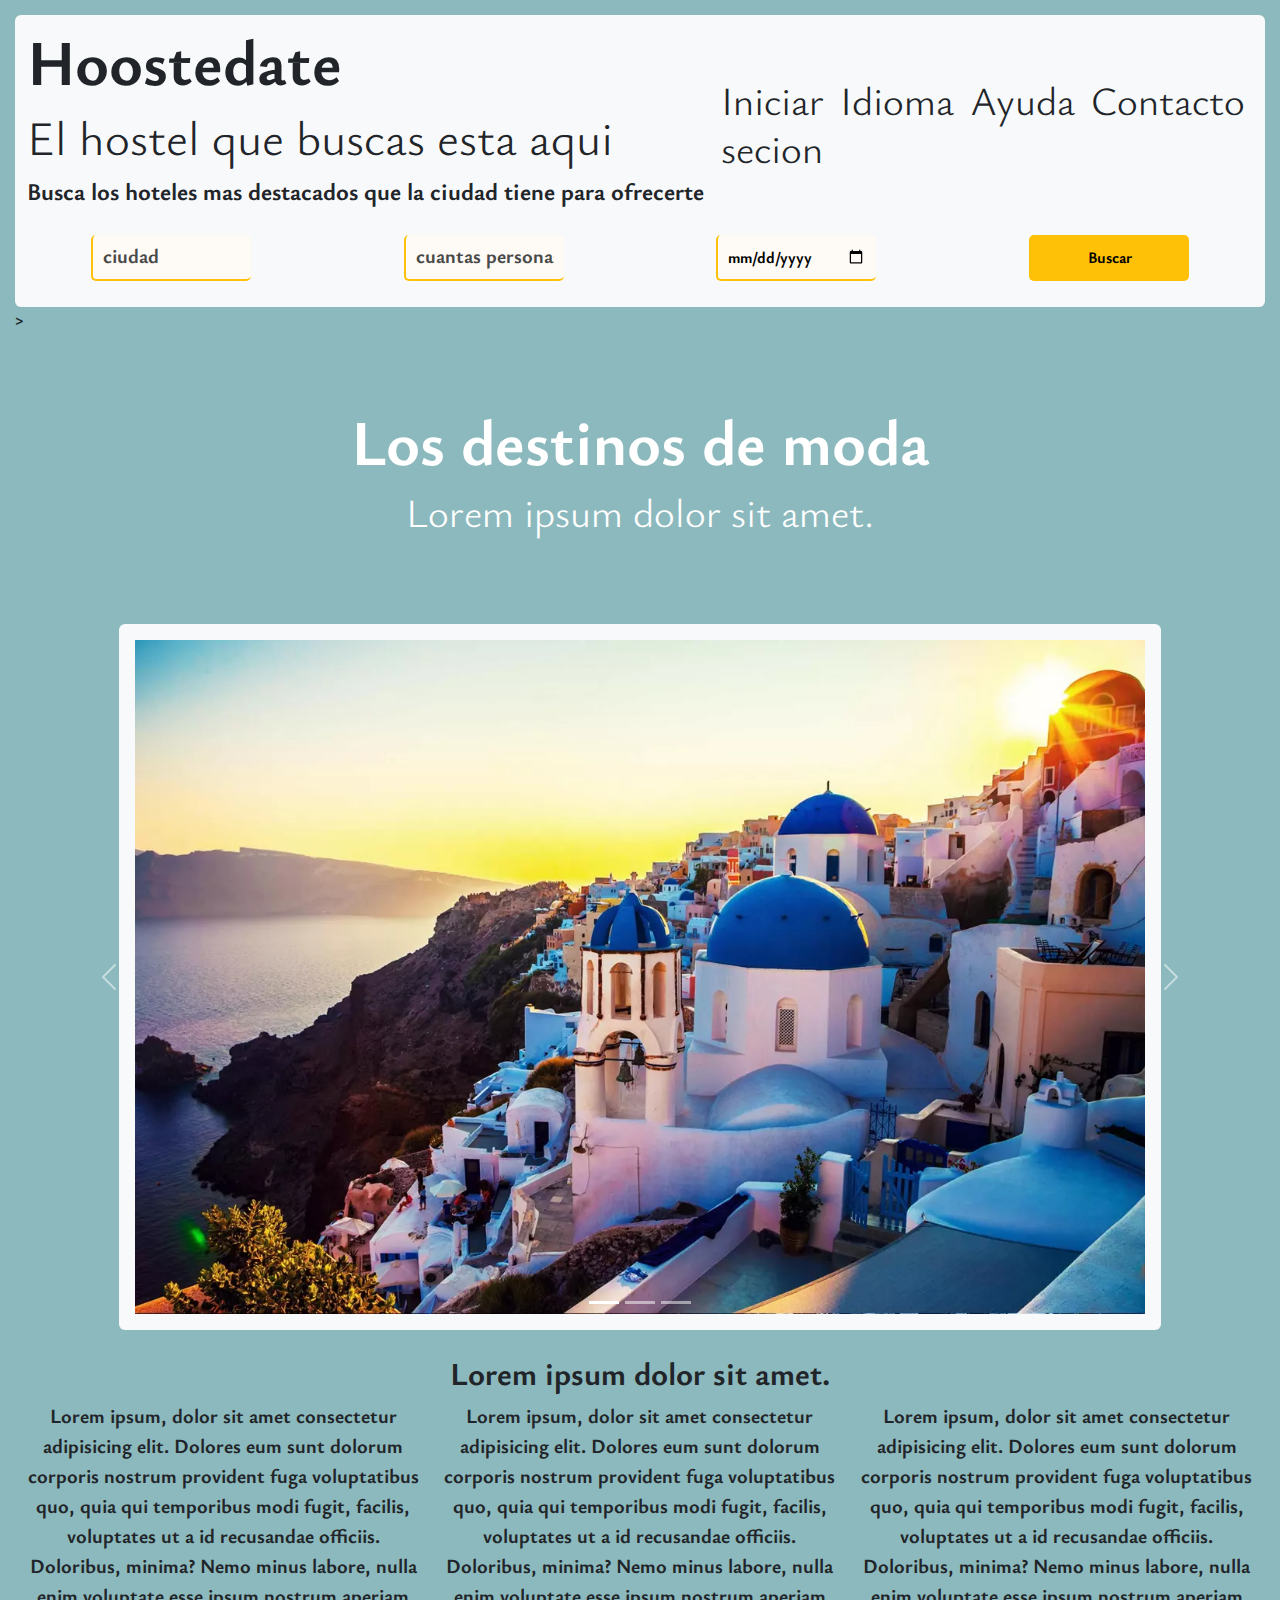
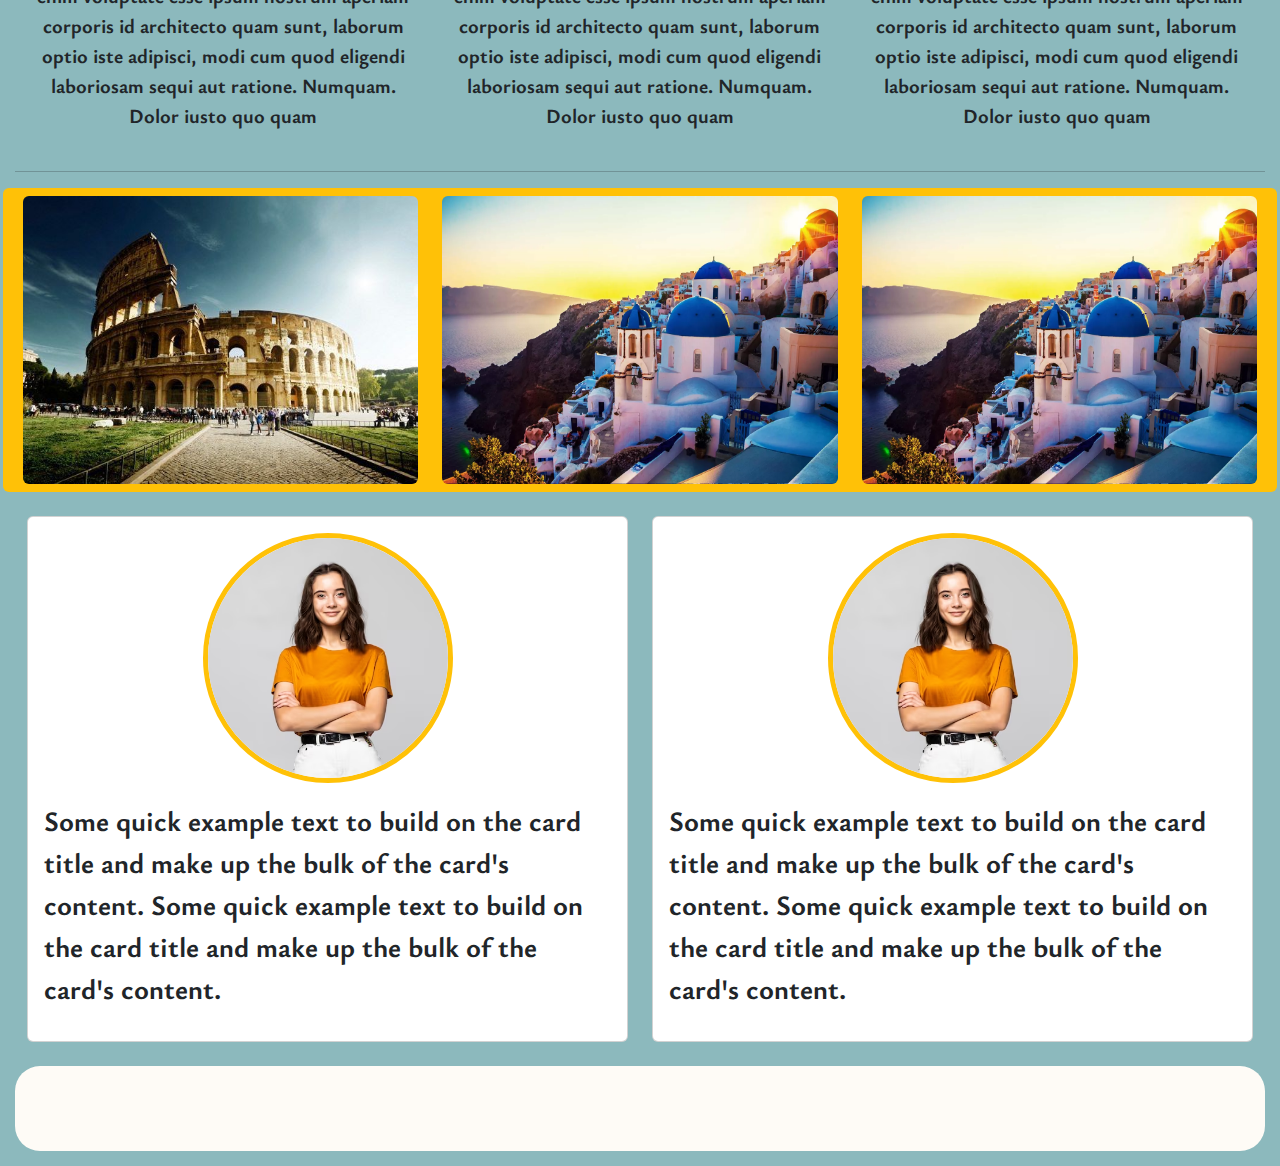
<file: index.html>
<!DOCTYPE html>
<html lang="es">
  <head>
    <meta charset="UTF-8" />
    <meta name="viewport" content="width=device-width, initial-scale=1.0" />

    <link
      rel="stylesheet"
      href="https://cdn.jsdelivr.net/npm/bootstrap@5.3.3/dist/css/bootstrap.min.css"
    />
    <link
      rel="stylesheet"
      href="https://cdnjs.cloudflare.com/ajax/libs/font-awesome/6.5.1/css/all.min.css"
      integrity="sha512-DTOQO9RWCH3ppGqcWaEA1BIZOC6xxalwEsw9c2QQeAIftl+Vegovlnee1c9QX4TctnWMn13TZye+giMm8e2LwA=="
      crossorigin="anonymous"
      referrerpolicy="no-referrer"
    />
    <link href="https://unpkg.com/aos@2.3.1/dist/aos.css" rel="stylesheet" />
    <link rel="stylesheet" href="./css/style.css" />
    <title>Hoostedate</title>
  </head>
  <body class="conteiner">
    <header class="d-flex flex-column rounded bg-light">
      <nav class="navbar navbar-expand-lg">
        <div class="container-fluid justify-content-end">
          <div class="row">
            <h1 class="col-12 fw-bold display-3">Hoostedate</h1>
            <h2 class="col-12 display-5">El hostel que buscas esta aqui</h2>
            <p class="fs-4">
              Busca los hoteles mas destacados que la ciudad tiene para
              ofrecerte
            </p>
          </div>
          <button
            class="navbar-toggler"
            type="button"
            data-bs-toggle="collapse"
            data-bs-target="#navbarSupportedContent"
            aria-controls="navbarSupportedContent"
            aria-expanded="false"
            aria-label="Toggle navigation"
          >
            <span class="navbar-toggler-icon"></span>
          </button>
          <div class="collapse navbar-collapse" id="navbarSupportedContent">
            <ul class="navbar-nav me-auto mb-2 mb-lg-0">
              <li
                class="d-inline-block m-2 display-6 nav-item d-flex justify-content-center"
              >
                Iniciar secion
              </li>

              <li
                class="d-inline-block m-2 display-6 nav-item d-flex justify-content-center"
              >
                Idioma
              </li>
              <li
                class="d-inline-block m-2 display-6 nav-item d-flex justify-content-center"
              >
                Ayuda
              </li>
              <li
                class="d-inline-block m-2 display-6 nav-item d-flex justify-content-center"
              >
                Contacto
              </li>
            </ul>
          </div>
        </div>
      </nav>

      <div class="section__form pb-4">
        <form
          class="form-input d-flex justify-content-around align-items-center"
          action=""
        >
          <input placeholder="ciudad" type="text" />
          <input placeholder="cuantas personas" type="text" />
          <input type="date" />
          <input class="buscar bg-warning" type="submit" value="Buscar" />
        </form>
      </div>
    </header>

    <section>
      >
      <!-- /////jumbotron//// -->
      <div class="hero d-flex align-items-center justify-content-center">
        <div class="mt-4 mb-4 p-5 text-white rounded jumbotron">
          <h2 class="hero-h2 display-3 fw-bold text-center">
            Los destinos de moda
          </h2>
          <p class="display-6 text-center">Lorem ipsum dolor sit amet.</p>
        </div>
      </div>
      <!-- ///// fin jumbotron//// -->

      <!-- ///carrousel//// -->
      <div
        id="carouselExampleIndicators"
        class="carousel slide mx-0 my-4 my-md-0"
      >
        <div class="carousel-indicators">
          <button
            type="button"
            data-bs-target="#carouselExampleIndicators"
            data-bs-slide-to="0"
            class="active"
            aria-current="true"
            aria-label="Slide 1"
          ></button>
          <button
            type="button"
            data-bs-target="#carouselExampleIndicators"
            data-bs-slide-to="1"
            aria-label="Slide 2"
          ></button>
          <button
            type="button"
            data-bs-target="#carouselExampleIndicators"
            data-bs-slide-to="2"
            aria-label="Slide 3"
          ></button>
        </div>
        <div class="carousel-inner">
          <div class="carousel-item active">
            <img
              src="./img/grecia.jpg"
              class="d-block p-3 bg-light rounded mx-auto col-12 col-md-10"
              alt="..."
            />
          </div>
          <div class="carousel-item">
            <img
              src="./img/grecia.jpg"
              class="d-block p-3 bg-light rounded mx-auto col-12 col-md-10"
              alt="..."
            />
          </div>
          <div class="carousel-item">
            <img
              src="./img/grecia.jpg"
              class="d-block p-3 bg-light rounded mx-auto col-12 col-md-10"
              alt="..."
            />
          </div>
        </div>
        <button
          class="carousel-control-prev"
          type="button"
          data-bs-target="#carouselExampleIndicators"
          data-bs-slide="prev"
        >
          <span class="carousel-control-prev-icon" aria-hidden="true"></span>
          <span class="visually-hidden">Previous</span>
        </button>
        <button
          class="carousel-control-next"
          type="button"
          data-bs-target="#carouselExampleIndicators"
          data-bs-slide="next"
        >
          <span class="carousel-control-next-icon" aria-hidden="true"></span>
          <span class="visually-hidden">Next</span>
        </button>
      </div>

      <!-- ///fin del carrousel//// -->

      <div class="text-center my-4">
        <div class="row mx-0">
          <h2 class="col fw-bold">Lorem ipsum dolor sit amet.</h2>
        </div>
        <div class="row mx-0">
          <p class="col-12 col-lg-4 fs-5">
            Lorem ipsum, dolor sit amet consectetur adipisicing elit. Dolores
            eum sunt dolorum corporis nostrum provident fuga voluptatibus quo,
            quia qui temporibus modi fugit, facilis, voluptates ut a id
            recusandae officiis. Doloribus, minima? Nemo minus labore, nulla
            enim voluptate esse ipsum nostrum aperiam corporis id architecto
            quam sunt, laborum optio iste adipisci, modi cum quod eligendi
            laboriosam sequi aut ratione. Numquam. Dolor iusto quo quam
          </p>

          <p class="col-12 col-lg-4 fs-5">
            Lorem ipsum, dolor sit amet consectetur adipisicing elit. Dolores
            eum sunt dolorum corporis nostrum provident fuga voluptatibus quo,
            quia qui temporibus modi fugit, facilis, voluptates ut a id
            recusandae officiis. Doloribus, minima? Nemo minus labore, nulla
            enim voluptate esse ipsum nostrum aperiam corporis id architecto
            quam sunt, laborum optio iste adipisci, modi cum quod eligendi
            laboriosam sequi aut ratione. Numquam. Dolor iusto quo quam
          </p>
          <p class="col-12 col-lg-4 fs-5">
            Lorem ipsum, dolor sit amet consectetur adipisicing elit. Dolores
            eum sunt dolorum corporis nostrum provident fuga voluptatibus quo,
            quia qui temporibus modi fugit, facilis, voluptates ut a id
            recusandae officiis. Doloribus, minima? Nemo minus labore, nulla
            enim voluptate esse ipsum nostrum aperiam corporis id architecto
            quam sunt, laborum optio iste adipisci, modi cum quod eligendi
            laboriosam sequi aut ratione. Numquam. Dolor iusto quo quam
          </p>
        </div>
      </div>

      <hr />
      <div class="images bg-warning p-2 rounded row">
        <div class="col-12 col-md-4">
          <a
            class="d-flex justify-content-center"
            href="./roma.html"
            target="_blank"
            ><img class="rounded" src="./img/roma.jpg" alt=""
          /></a>
        </div>
        <div class="my-md-0 my-2 col-12 col-md-4">
          <img class="rounded mx-auto d-block" src="./img/grecia.jpg" alt="" />
        </div>
        <div class="col-12 col-md-4">
          <img class="rounded mx-auto d-block" src="./img/grecia.jpg" alt="" />
        </div>
      </div>
      <div class="row mx-0 my-4">
        <div class="col-md-6">
          <div class="card align-items-center py-3">
            <img
              src="./img/persona.jpg"
              class="card-img-top card__img"
              alt="..."
            />
            <div class="card-body">
              <p class="card-text fs-3">
                Some quick example text to build on the card title and make up
                the bulk of the card's content. Some quick example text to build
                on the card title and make up the bulk of the card's content.
              </p>
            </div>
          </div>
        </div>
        <div class="col-md-6">
          <div class="card align-items-center py-3">
            <img
              src="./img/persona.jpg"
              class="card-img-top card__img"
              alt="..."
            />
            <div class="card-body">
              <p class="card-text fs-3">
                Some quick example text to build on the card title and make up
                the bulk of the card's content. Some quick example text to build
                on the card title and make up the bulk of the card's content.
              </p>
            </div>
          </div>
        </div>
      </div>
    </section>
    <footer>
      <i class="iconos fa-brands fa-facebook"></i>
      <i class="iconos fa-brands fa-instagram"></i>
      <i class="iconos fa-brands fa-x-twitter"></i>
    </footer>

    <script
      src="https://cdn.jsdelivr.net/npm/@popperjs/core@2.11.8/dist/umd/popper.min.js"
      integrity="sha384-I7E8VVD/ismYTF4hNIPjVp/Zjvgyol6VFvRkX/vR+Vc4jQkC+hVqc2pM8ODewa9r"
      crossorigin="anonymous"
    ></script>
    <script
      src="https://cdn.jsdelivr.net/npm/bootstrap@5.3.3/dist/js/bootstrap.min.js"
      integrity="sha384-0pUGZvbkm6XF6gxjEnlmuGrJXVbNuzT9qBBavbLwCsOGabYfZo0T0to5eqruptLy"
      crossorigin="anonymous"
    ></script>
    <script src="https://unpkg.com/aos@2.3.1/dist/aos.js"></script>
  </body>
</html>
</file>
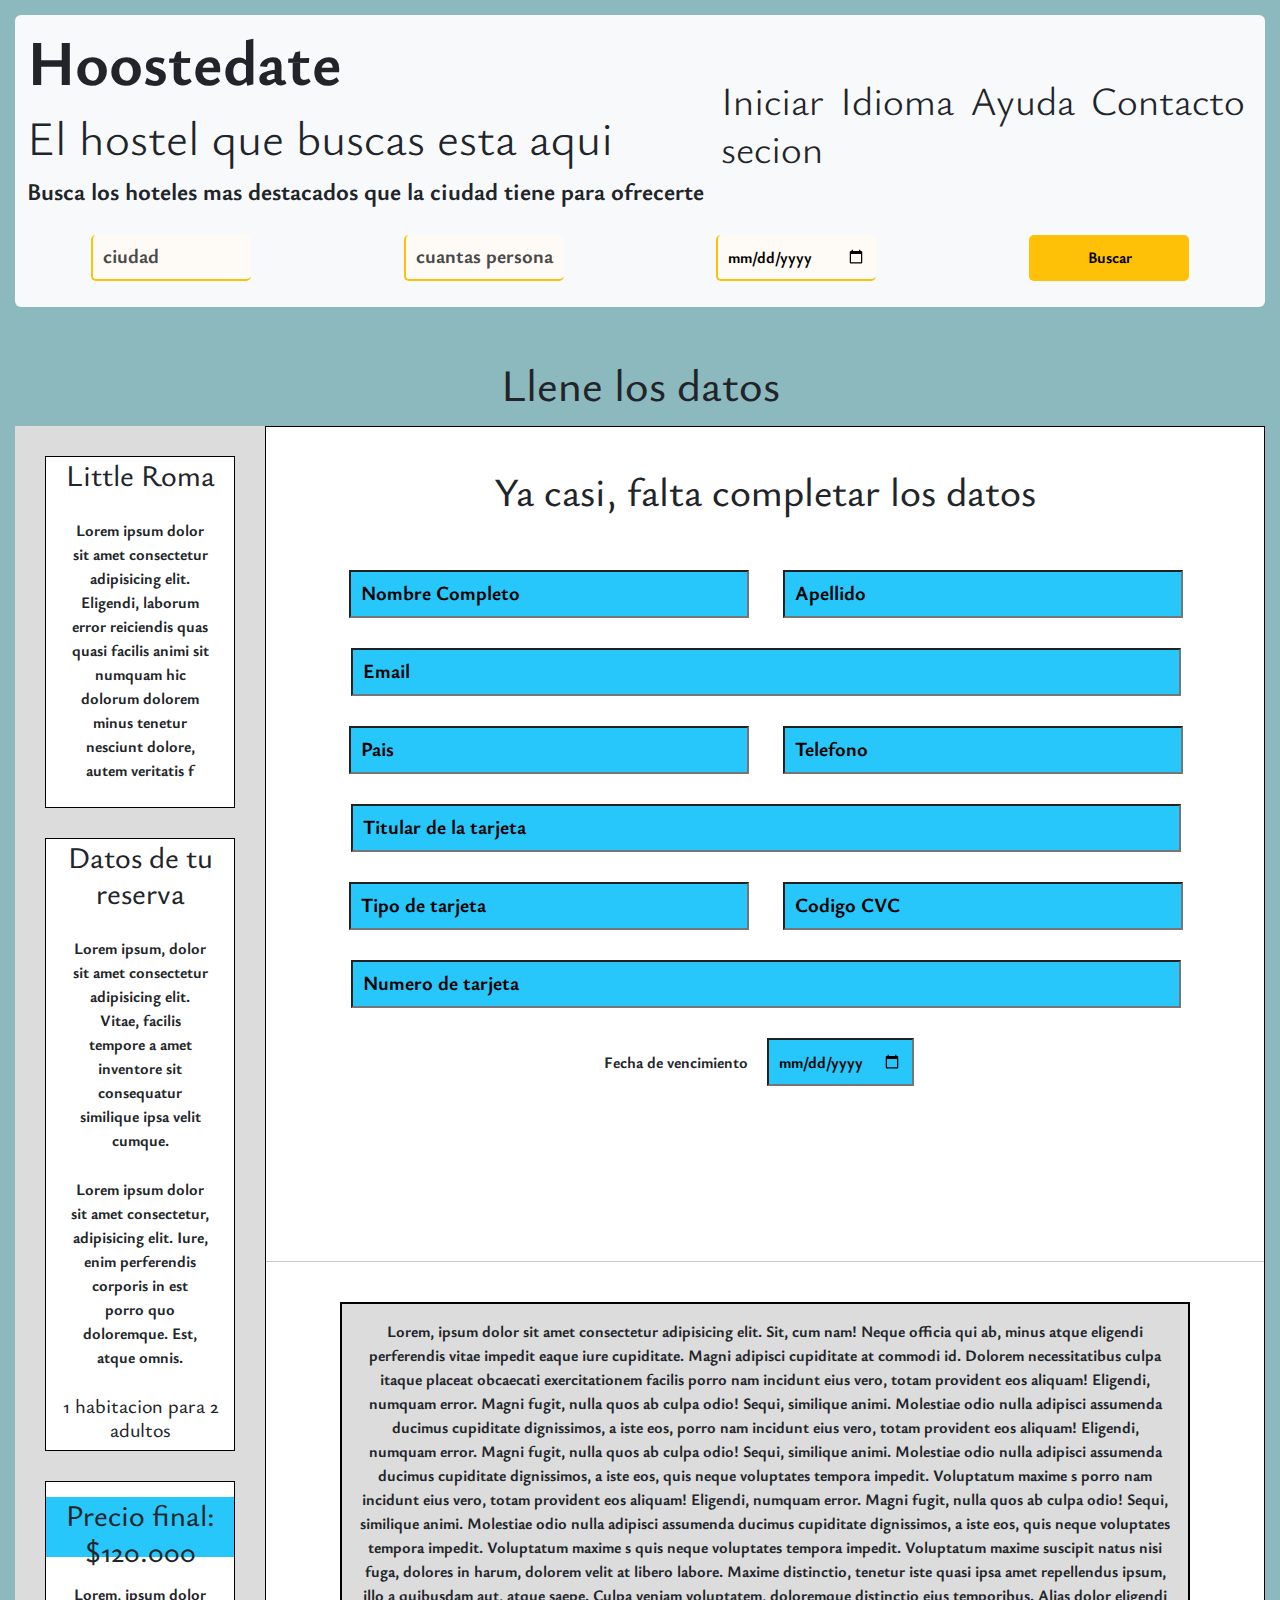
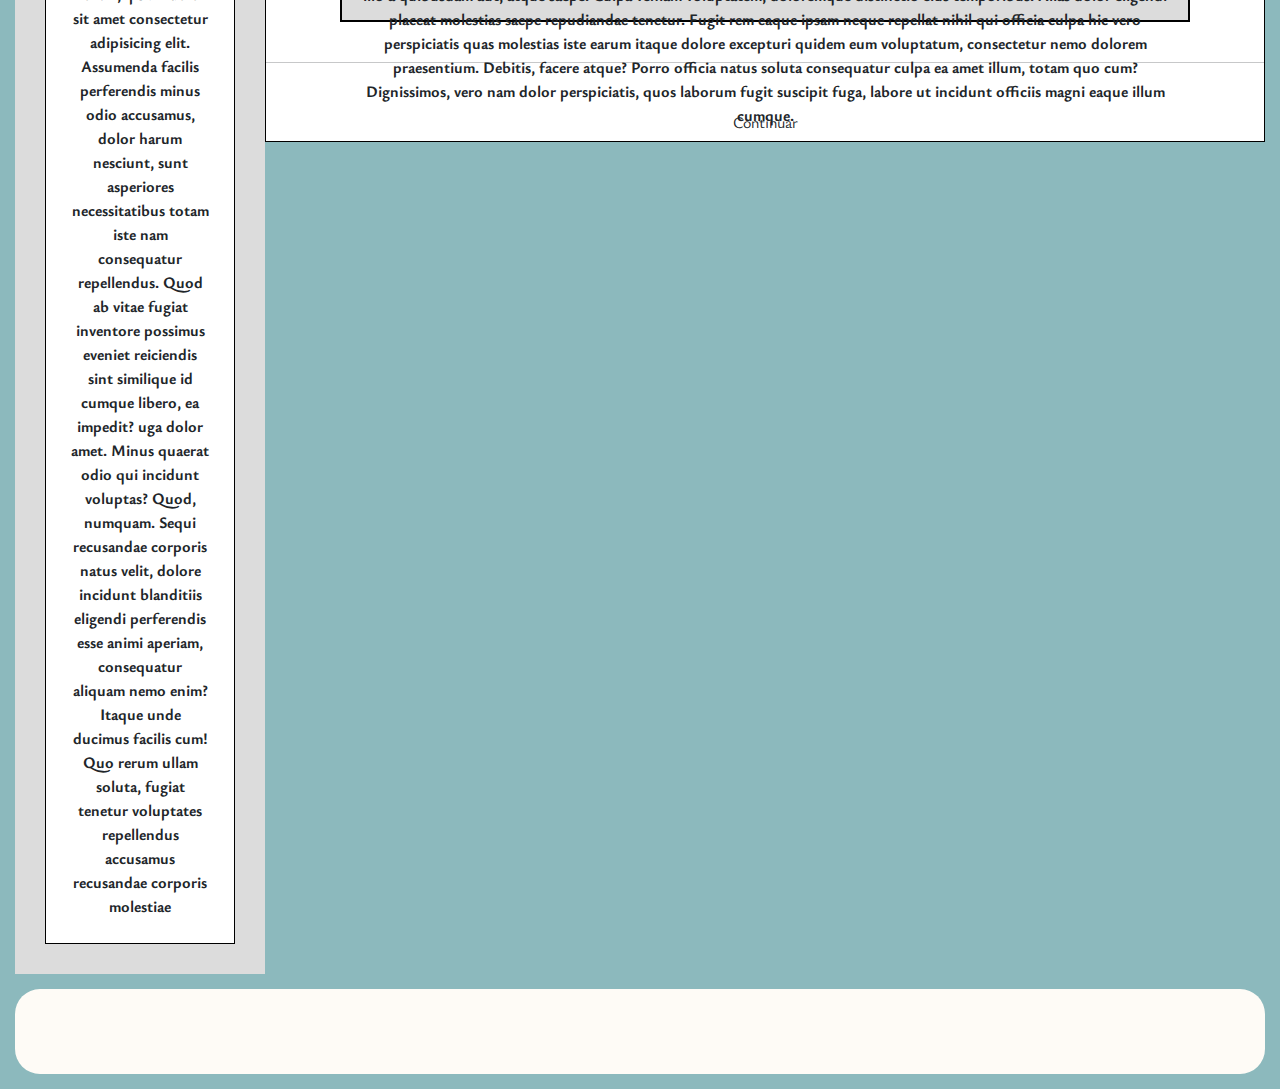
<file: datos.html>
<!DOCTYPE html>
<html lang="es">
  <head>
    <meta charset="UTF-8" />
    <meta name="viewport" content="width=device-width, initial-scale=1.0" />
    <link
      rel="stylesheet"
      href="https://cdn.jsdelivr.net/npm/bootstrap@5.3.3/dist/css/bootstrap.min.css"
    />
    <link
      rel="stylesheet"
      href="https://cdnjs.cloudflare.com/ajax/libs/font-awesome/6.5.1/css/all.min.css"
      integrity="sha512-DTOQO9RWCH3ppGqcWaEA1BIZOC6xxalwEsw9c2QQeAIftl+Vegovlnee1c9QX4TctnWMn13TZye+giMm8e2LwA=="
      crossorigin="anonymous"
      referrerpolicy="no-referrer"
    />
    <link rel="stylesheet" href="./css/style.css" />
    <title>Datos</title>
  </head>
  <body>
    <header class="d-flex flex-column rounded bg-light">
      <nav class="navbar navbar-expand-lg">
        <div class="container-fluid justify-content-end">
          <div class="row">
            <h1 class="col-12 fw-bold display-3">Hoostedate</h1>
            <h2 class="col-12 display-5">El hostel que buscas esta aqui</h2>
            <p class="fs-4">
              Busca los hoteles mas destacados que la ciudad tiene para
              ofrecerte
            </p>
          </div>
          <button
            class="navbar-toggler"
            type="button"
            data-bs-toggle="collapse"
            data-bs-target="#navbarSupportedContent"
            aria-controls="navbarSupportedContent"
            aria-expanded="false"
            aria-label="Toggle navigation"
          >
            <span class="navbar-toggler-icon"></span>
          </button>
          <div class="collapse navbar-collapse" id="navbarSupportedContent">
            <ul class="navbar-nav me-auto mb-2 mb-lg-0">
              <li
                class="d-inline-block m-2 display-6 nav-item d-flex justify-content-center"
              >
                Iniciar secion
              </li>

              <li
                class="d-inline-block m-2 display-6 nav-item d-flex justify-content-center"
              >
                Idioma
              </li>
              <li
                class="d-inline-block m-2 display-6 nav-item d-flex justify-content-center"
              >
                Ayuda
              </li>
              <li
                class="d-inline-block m-2 display-6 nav-item d-flex justify-content-center"
              >
                Contacto
              </li>
            </ul>
          </div>
        </div>
      </nav>

      <div class="section__form pb-4">
        <form
          class="form-input d-flex justify-content-around align-items-center"
          action=""
        >
          <input placeholder="ciudad" type="text" />
          <input placeholder="cuantas personas" type="text" />
          <input type="date" />
          <input class="buscar bg-warning" type="submit" value="Buscar" />
        </form>
      </div>
    </header>

    <div class="container-roma">
      <h2 class="little-h2">Llene los datos</h2>
      <div class="container-datos">
        <div class="datos-info">
          <div class="datos-info1">
            <h4>Little Roma</h4>
            <p>
              Lorem ipsum dolor sit amet consectetur adipisicing elit. Eligendi,
              laborum error reiciendis quas quasi facilis animi sit numquam hic
              dolorum dolorem minus tenetur nesciunt dolore, autem veritatis f
            </p>
          </div>
          <div class="datos-info1">
            <h4>Datos de tu reserva</h4>
            <p>
              Lorem ipsum, dolor sit amet consectetur adipisicing elit. Vitae,
              facilis tempore a amet inventore sit consequatur similique ipsa
              velit cumque.
            </p>
            <p>
              Lorem ipsum dolor sit amet consectetur, adipisicing elit. Iure,
              enim perferendis corporis in est porro quo doloremque. Est, atque
              omnis.
            </p>
            <h5>1 habitacion para 2 adultos</h5>
          </div>
          <div class="datos-info1">
            <h4 class="precio-final">Precio final: $120.000</h4>
            <p>
              Lorem, ipsum dolor sit amet consectetur adipisicing elit.
              Assumenda facilis perferendis minus odio accusamus, dolor harum
              nesciunt, sunt asperiores necessitatibus totam iste nam
              consequatur repellendus. Quod ab vitae fugiat inventore possimus
              eveniet reiciendis sint similique id cumque libero, ea impedit?
              uga dolor amet. Minus quaerat odio qui incidunt voluptas? Quod,
              numquam. Sequi recusandae corporis natus velit, dolore incidunt
              blanditiis eligendi perferendis esse animi aperiam, consequatur
              aliquam nemo enim? Itaque unde ducimus facilis cum! Quo rerum
              ullam soluta, fugiat tenetur voluptates repellendus accusamus
              recusandae corporis molestiae
            </p>
          </div>
        </div>

        <div class="main-datos">
          <h3>Ya casi, falta completar los datos</h3>

          <form class="form-datos">
            <input
              class="input-chico"
              type="text"
              placeholder="Nombre Completo"
            />
            <input class="input-chico" type="text" placeholder="Apellido" />
            <br />
            <input class="input-dato" type="email" placeholder="Email" /> <br />
            <input class="input-chico" type="text" placeholder="Pais" />
            <input class="input-chico" type="number" placeholder="Telefono" />
            <br />
            <input
              class="input-dato"
              type="text"
              placeholder="Titular de la tarjeta"
            />
            <br />
            <input
              class="input-chico"
              type="text"
              placeholder="Tipo de tarjeta"
            />
            <input class="input-chico" type="number" placeholder="Codigo CVC" />
            <br />
            <input
              class="input-dato"
              type="number"
              placeholder="Numero de tarjeta"
            />
            <br />
            <span>Fecha de vencimiento</span> <input type="date" />
          </form>
          <br />
          <br />
          <br />
          <br />
          <br />
          <br />
          <hr />
          <br />
          <div class="datos-descripcion">
            <p>
              Lorem, ipsum dolor sit amet consectetur adipisicing elit. Sit, cum
              nam! Neque officia qui ab, minus atque eligendi perferendis vitae
              impedit eaque iure cupiditate. Magni adipisci cupiditate at
              commodi id. Dolorem necessitatibus culpa itaque placeat obcaecati
              exercitationem facilis porro nam incidunt eius vero, totam
              provident eos aliquam! Eligendi, numquam error. Magni fugit, nulla
              quos ab culpa odio! Sequi, similique animi. Molestiae odio nulla
              adipisci assumenda ducimus cupiditate dignissimos, a iste eos,
              porro nam incidunt eius vero, totam provident eos aliquam!
              Eligendi, numquam error. Magni fugit, nulla quos ab culpa odio!
              Sequi, similique animi. Molestiae odio nulla adipisci assumenda
              ducimus cupiditate dignissimos, a iste eos, quis neque voluptates
              tempora impedit. Voluptatum maxime s porro nam incidunt eius vero,
              totam provident eos aliquam! Eligendi, numquam error. Magni fugit,
              nulla quos ab culpa odio! Sequi, similique animi. Molestiae odio
              nulla adipisci assumenda ducimus cupiditate dignissimos, a iste
              eos, quis neque voluptates tempora impedit. Voluptatum maxime s
              quis neque voluptates tempora impedit. Voluptatum maxime suscipit
              natus nisi fuga, dolores in harum, dolorem velit at libero labore.
              Maxime distinctio, tenetur iste quasi ipsa amet repellendus ipsum,
              illo a quibusdam aut, atque saepe. Culpa veniam voluptatem,
              doloremque distinctio eius temporibus. Alias dolor eligendi
              placeat molestias saepe repudiandae tenetur. Fugit rem eaque ipsam
              neque repellat nihil qui officia culpa hic vero perspiciatis quas
              molestias iste earum itaque dolore excepturi quidem eum
              voluptatum, consectetur nemo dolorem praesentium. Debitis, facere
              atque? Porro officia natus soluta consequatur culpa ea amet illum,
              totam quo cum? Dignissimos, vero nam dolor perspiciatis, quos
              laborum fugit suscipit fuga, labore ut incidunt officiis magni
              eaque illum cumque.
            </p>
          </div>
          <br />
          <hr />
          <br />
          <a target="_blank" href="./felecidades.html"
            ><button class="btn btn-datos">Continuar</button></a
          >
        </div>
      </div>
    </div>
    <footer>
      <div class="iconos">
        <i class="fa-brands fa-facebook"></i>
        <i class="fa-brands fa-instagram"></i>
        <i class="fa-brands fa-x-twitter"></i>
      </div>
    </footer>
  </body>
</html>
</file>
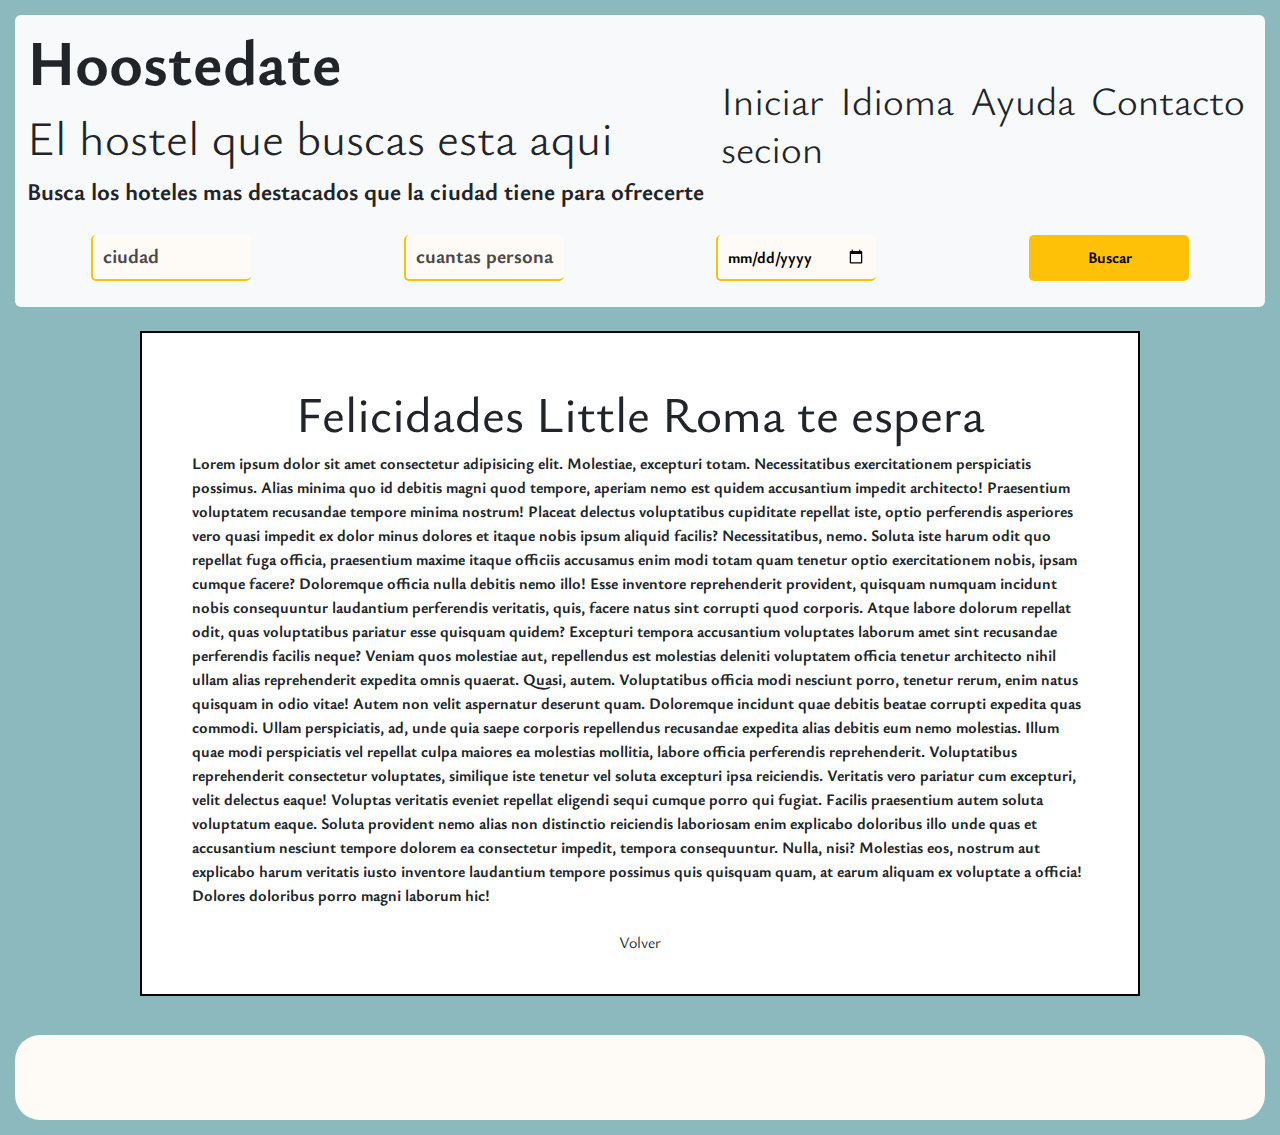
<file: felecidades.html>
<!DOCTYPE html>
<html lang="en">
  <head>
    <meta charset="UTF-8" />
    <meta name="viewport" content="width=device-width, initial-scale=1.0" />
    <link
      rel="stylesheet"
      href="https://cdn.jsdelivr.net/npm/bootstrap@5.3.3/dist/css/bootstrap.min.css"
    />
    <link
      rel="stylesheet"
      href="https://cdnjs.cloudflare.com/ajax/libs/font-awesome/6.5.1/css/all.min.css"
      integrity="sha512-DTOQO9RWCH3ppGqcWaEA1BIZOC6xxalwEsw9c2QQeAIftl+Vegovlnee1c9QX4TctnWMn13TZye+giMm8e2LwA=="
      crossorigin="anonymous"
      referrerpolicy="no-referrer"
    />
    <link rel="stylesheet" href="./css/style.css" />
    <title>Felicidades</title>
  </head>
  <body>
    <header class="d-flex flex-column rounded bg-light">
      <nav class="navbar navbar-expand-lg">
        <div class="container-fluid justify-content-end">
          <div class="row">
            <h1 class="col-12 fw-bold display-3">Hoostedate</h1>
            <h2 class="col-12 display-5">El hostel que buscas esta aqui</h2>
            <p class="fs-4">
              Busca los hoteles mas destacados que la ciudad tiene para
              ofrecerte
            </p>
          </div>
          <button
            class="navbar-toggler"
            type="button"
            data-bs-toggle="collapse"
            data-bs-target="#navbarSupportedContent"
            aria-controls="navbarSupportedContent"
            aria-expanded="false"
            aria-label="Toggle navigation"
          >
            <span class="navbar-toggler-icon"></span>
          </button>
          <div class="collapse navbar-collapse" id="navbarSupportedContent">
            <ul class="navbar-nav me-auto mb-2 mb-lg-0">
              <li
                class="d-inline-block m-2 display-6 nav-item d-flex justify-content-center"
              >
                Iniciar secion
              </li>

              <li
                class="d-inline-block m-2 display-6 nav-item d-flex justify-content-center"
              >
                Idioma
              </li>
              <li
                class="d-inline-block m-2 display-6 nav-item d-flex justify-content-center"
              >
                Ayuda
              </li>
              <li
                class="d-inline-block m-2 display-6 nav-item d-flex justify-content-center"
              >
                Contacto
              </li>
            </ul>
          </div>
        </div>
      </nav>

      <div class="section__form pb-4">
        <form
          class="form-input d-flex justify-content-around align-items-center"
          action=""
        >
          <input placeholder="ciudad" type="text" />
          <input placeholder="cuantas personas" type="text" />
          <input type="date" />
          <input class="buscar bg-warning" type="submit" value="Buscar" />
        </form>
      </div>
    </header>
    <br />
    <div class="felicidades">
      <h2>Felicidades Little Roma te espera</h2>
      <p>
        Lorem ipsum dolor sit amet consectetur adipisicing elit. Molestiae,
        excepturi totam. Necessitatibus exercitationem perspiciatis possimus.
        Alias minima quo id debitis magni quod tempore, aperiam nemo est quidem
        accusantium impedit architecto! Praesentium voluptatem recusandae
        tempore minima nostrum! Placeat delectus voluptatibus cupiditate
        repellat iste, optio perferendis asperiores vero quasi impedit ex dolor
        minus dolores et itaque nobis ipsum aliquid facilis? Necessitatibus,
        nemo. Soluta iste harum odit quo repellat fuga officia, praesentium
        maxime itaque officiis accusamus enim modi totam quam tenetur optio
        exercitationem nobis, ipsam cumque facere? Doloremque officia nulla
        debitis nemo illo! Esse inventore reprehenderit provident, quisquam
        numquam incidunt nobis consequuntur laudantium perferendis veritatis,
        quis, facere natus sint corrupti quod corporis. Atque labore dolorum
        repellat odit, quas voluptatibus pariatur esse quisquam quidem?
        Excepturi tempora accusantium voluptates laborum amet sint recusandae
        perferendis facilis neque? Veniam quos molestiae aut, repellendus est
        molestias deleniti voluptatem officia tenetur architecto nihil ullam
        alias reprehenderit expedita omnis quaerat. Quasi, autem. Voluptatibus
        officia modi nesciunt porro, tenetur rerum, enim natus quisquam in odio
        vitae! Autem non velit aspernatur deserunt quam. Doloremque incidunt
        quae debitis beatae corrupti expedita quas commodi. Ullam perspiciatis,
        ad, unde quia saepe corporis repellendus recusandae expedita alias
        debitis eum nemo molestias. Illum quae modi perspiciatis vel repellat
        culpa maiores ea molestias mollitia, labore officia perferendis
        reprehenderit. Voluptatibus reprehenderit consectetur voluptates,
        similique iste tenetur vel soluta excepturi ipsa reiciendis. Veritatis
        vero pariatur cum excepturi, velit delectus eaque! Voluptas veritatis
        eveniet repellat eligendi sequi cumque porro qui fugiat. Facilis
        praesentium autem soluta voluptatum eaque. Soluta provident nemo alias
        non distinctio reiciendis laboriosam enim explicabo doloribus illo unde
        quas et accusantium nesciunt tempore dolorem ea consectetur impedit,
        tempora consequuntur. Nulla, nisi? Molestias eos, nostrum aut explicabo
        harum veritatis iusto inventore laudantium tempore possimus quis
        quisquam quam, at earum aliquam ex voluptate a officia! Dolores
        doloribus porro magni laborum hic!
      </p>
      <a target="_blank" href="../index.html">
        <button class="btn btn-datos">Volver</button>
      </a>
    </div>
    <br />
    <footer>
      <div class="iconos">
        <i class="fa-brands fa-facebook"></i>
        <i class="fa-brands fa-instagram"></i>
        <i class="fa-brands fa-x-twitter"></i>
      </div>
    </footer>
  </body>
</html>
</file>
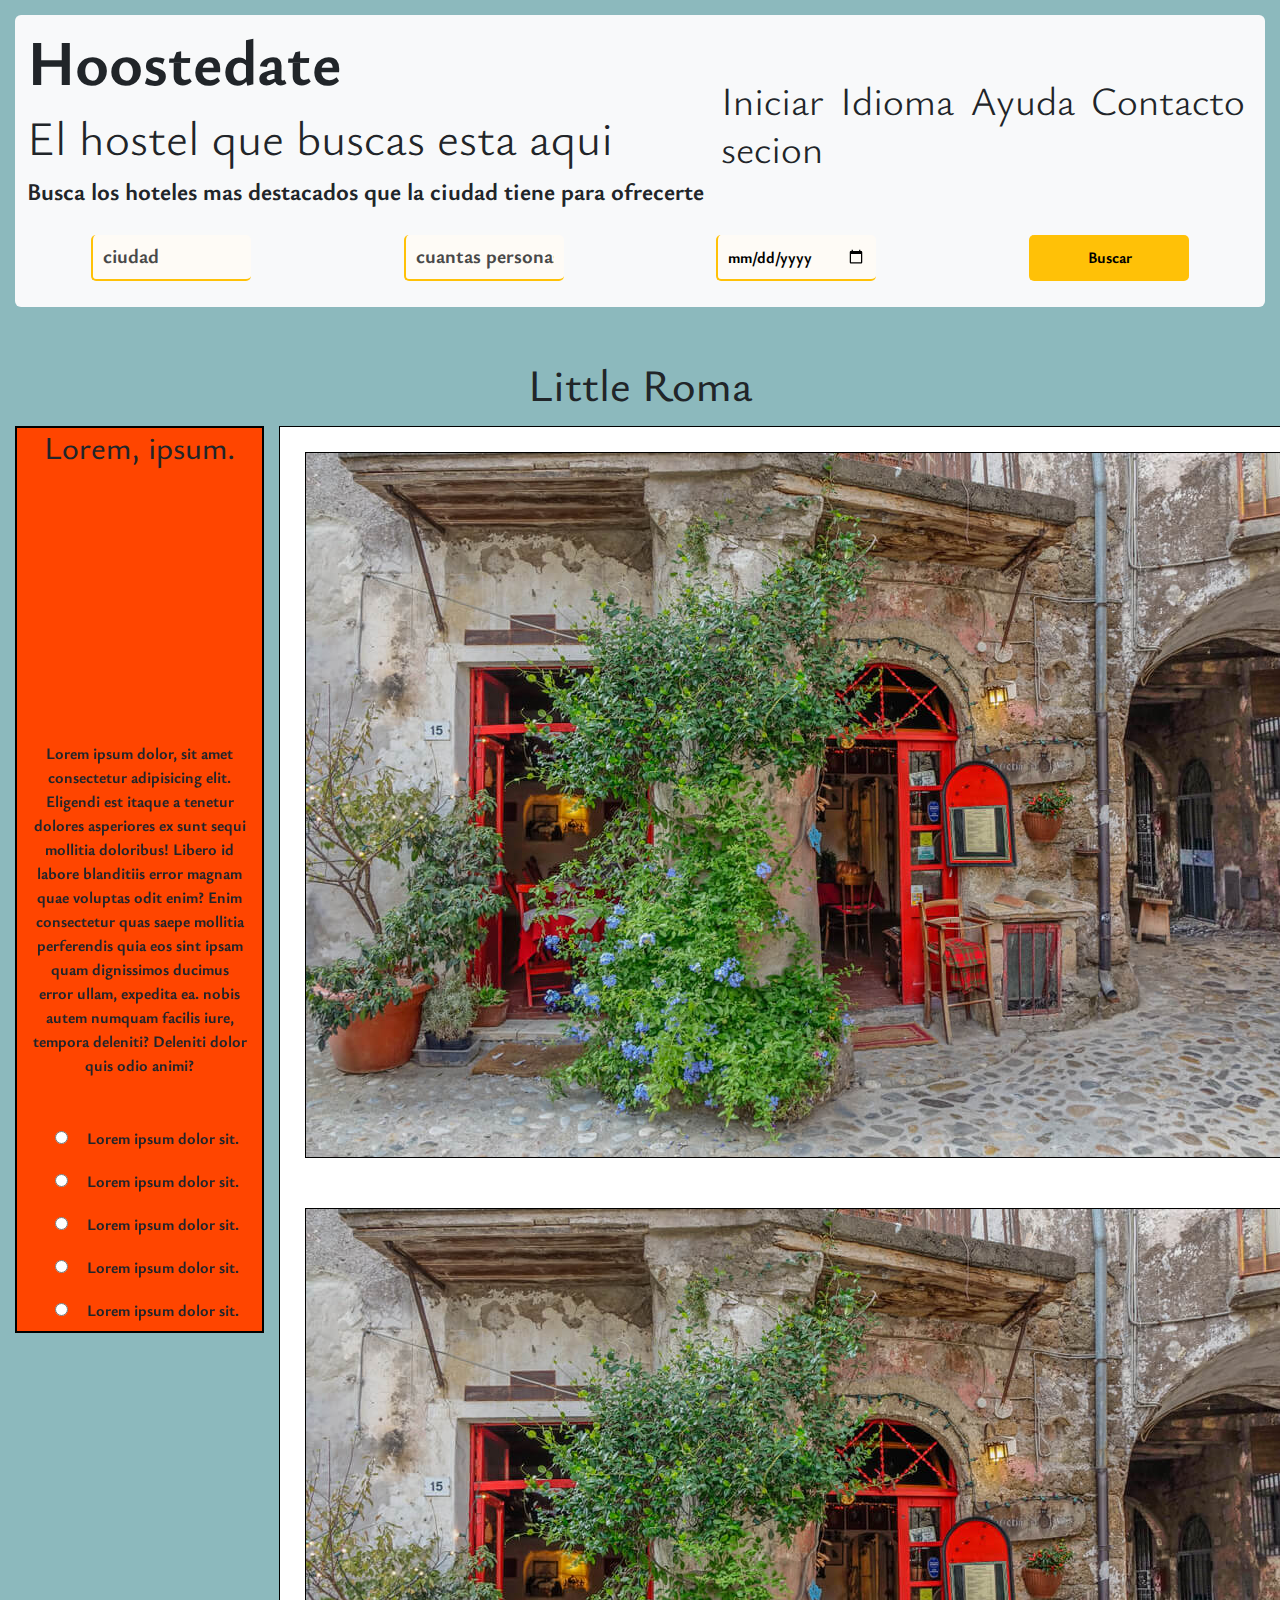
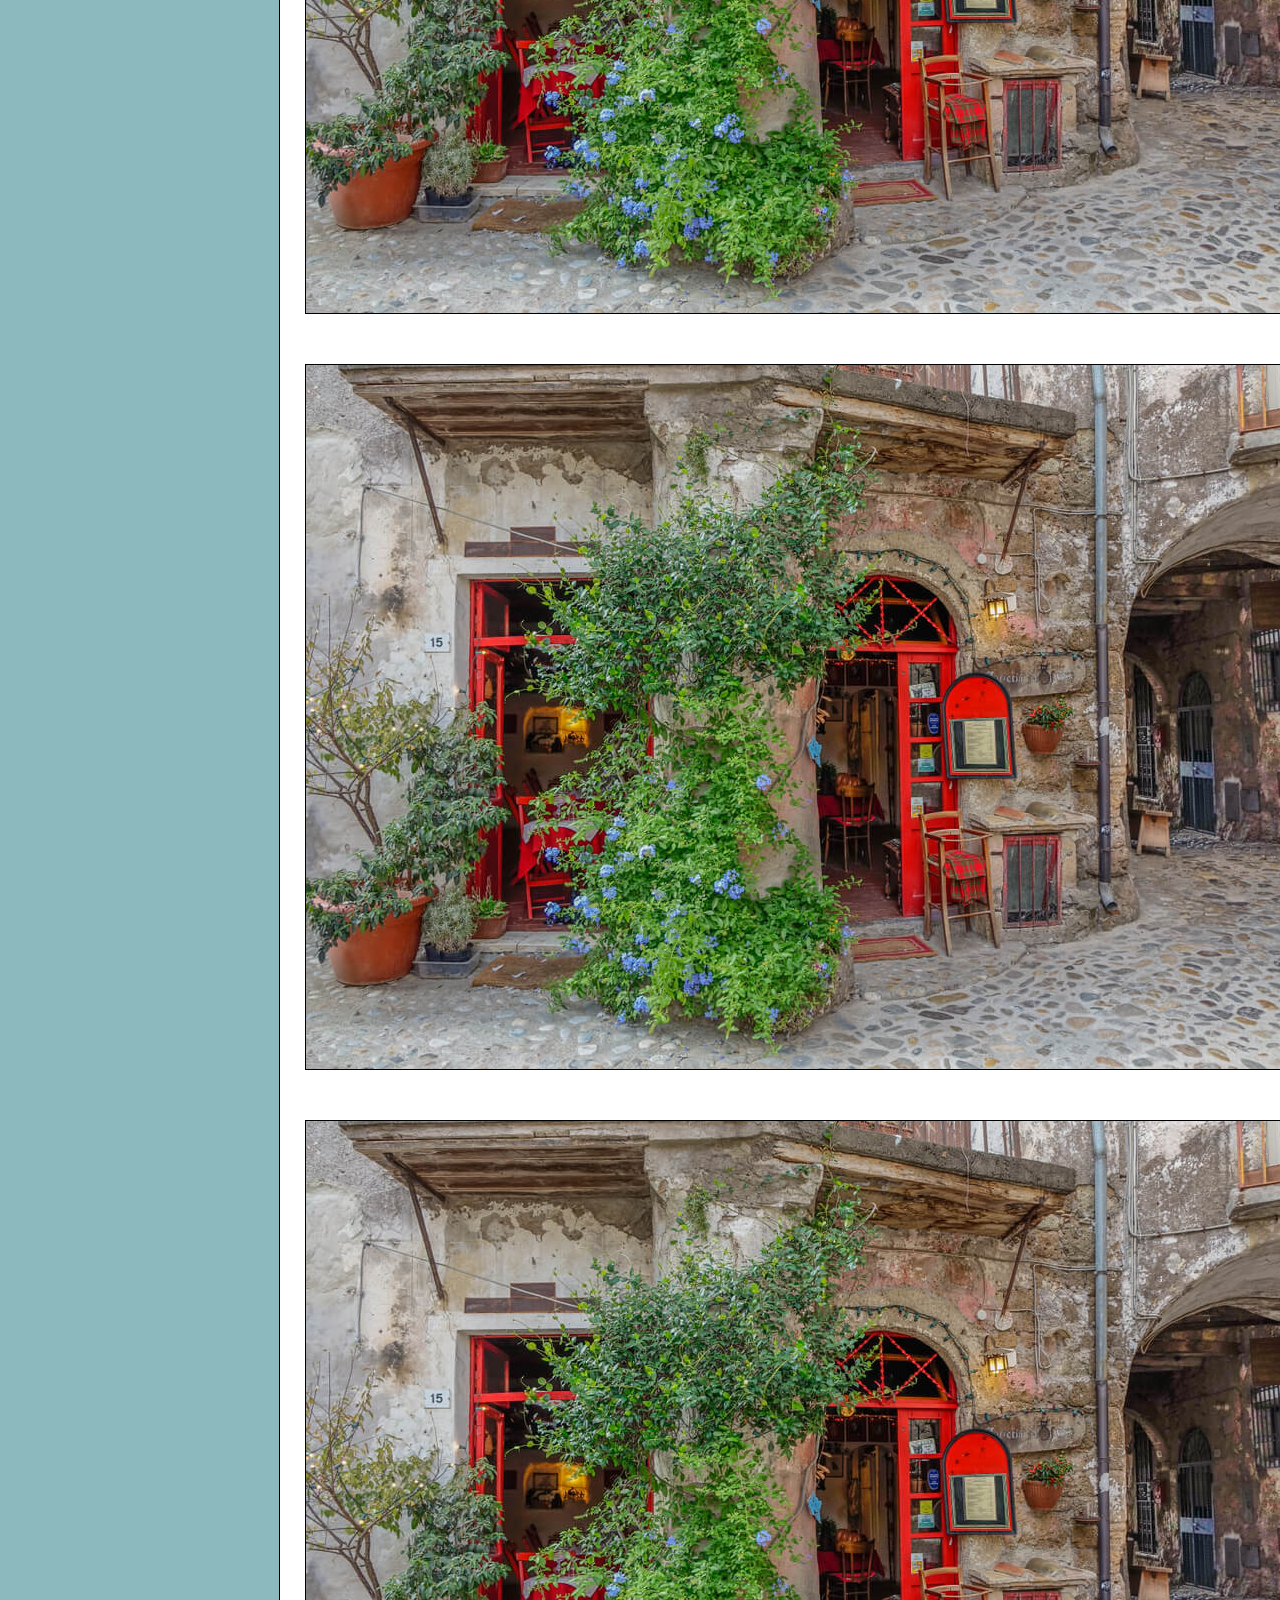
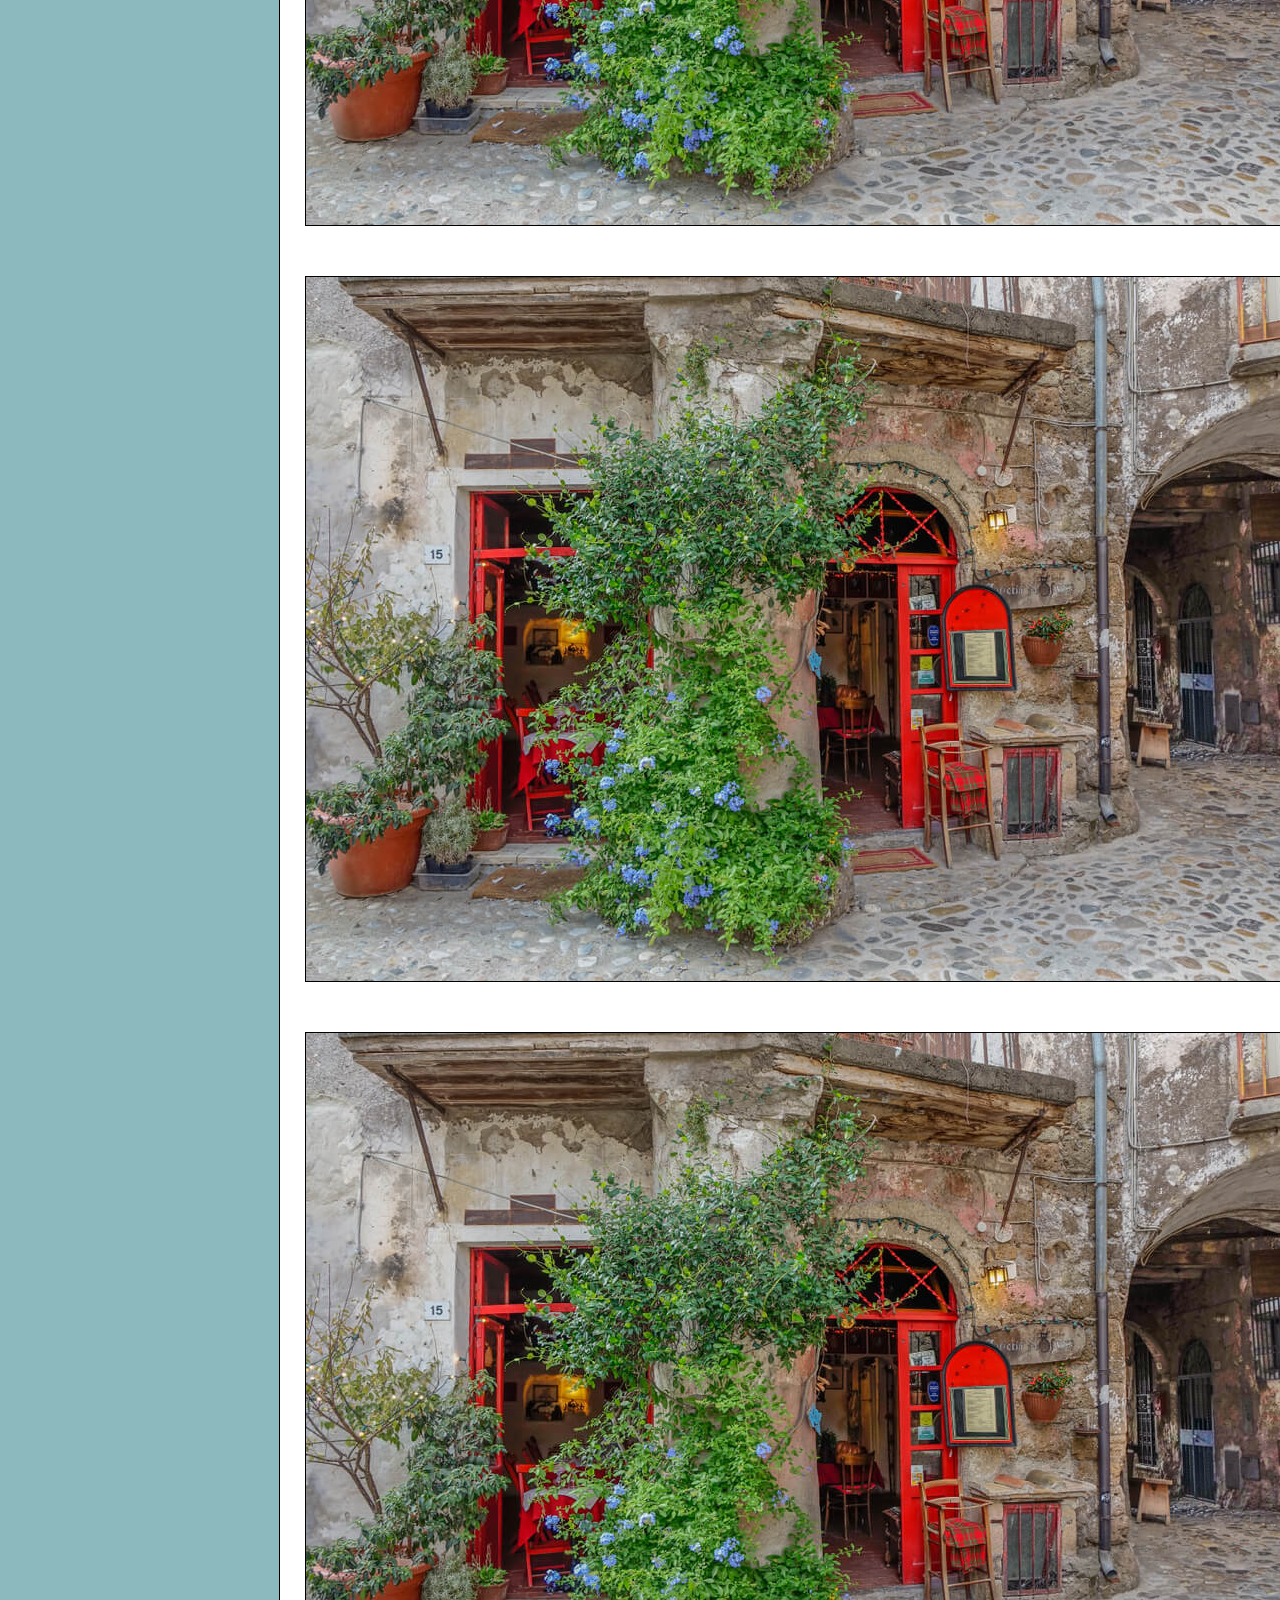
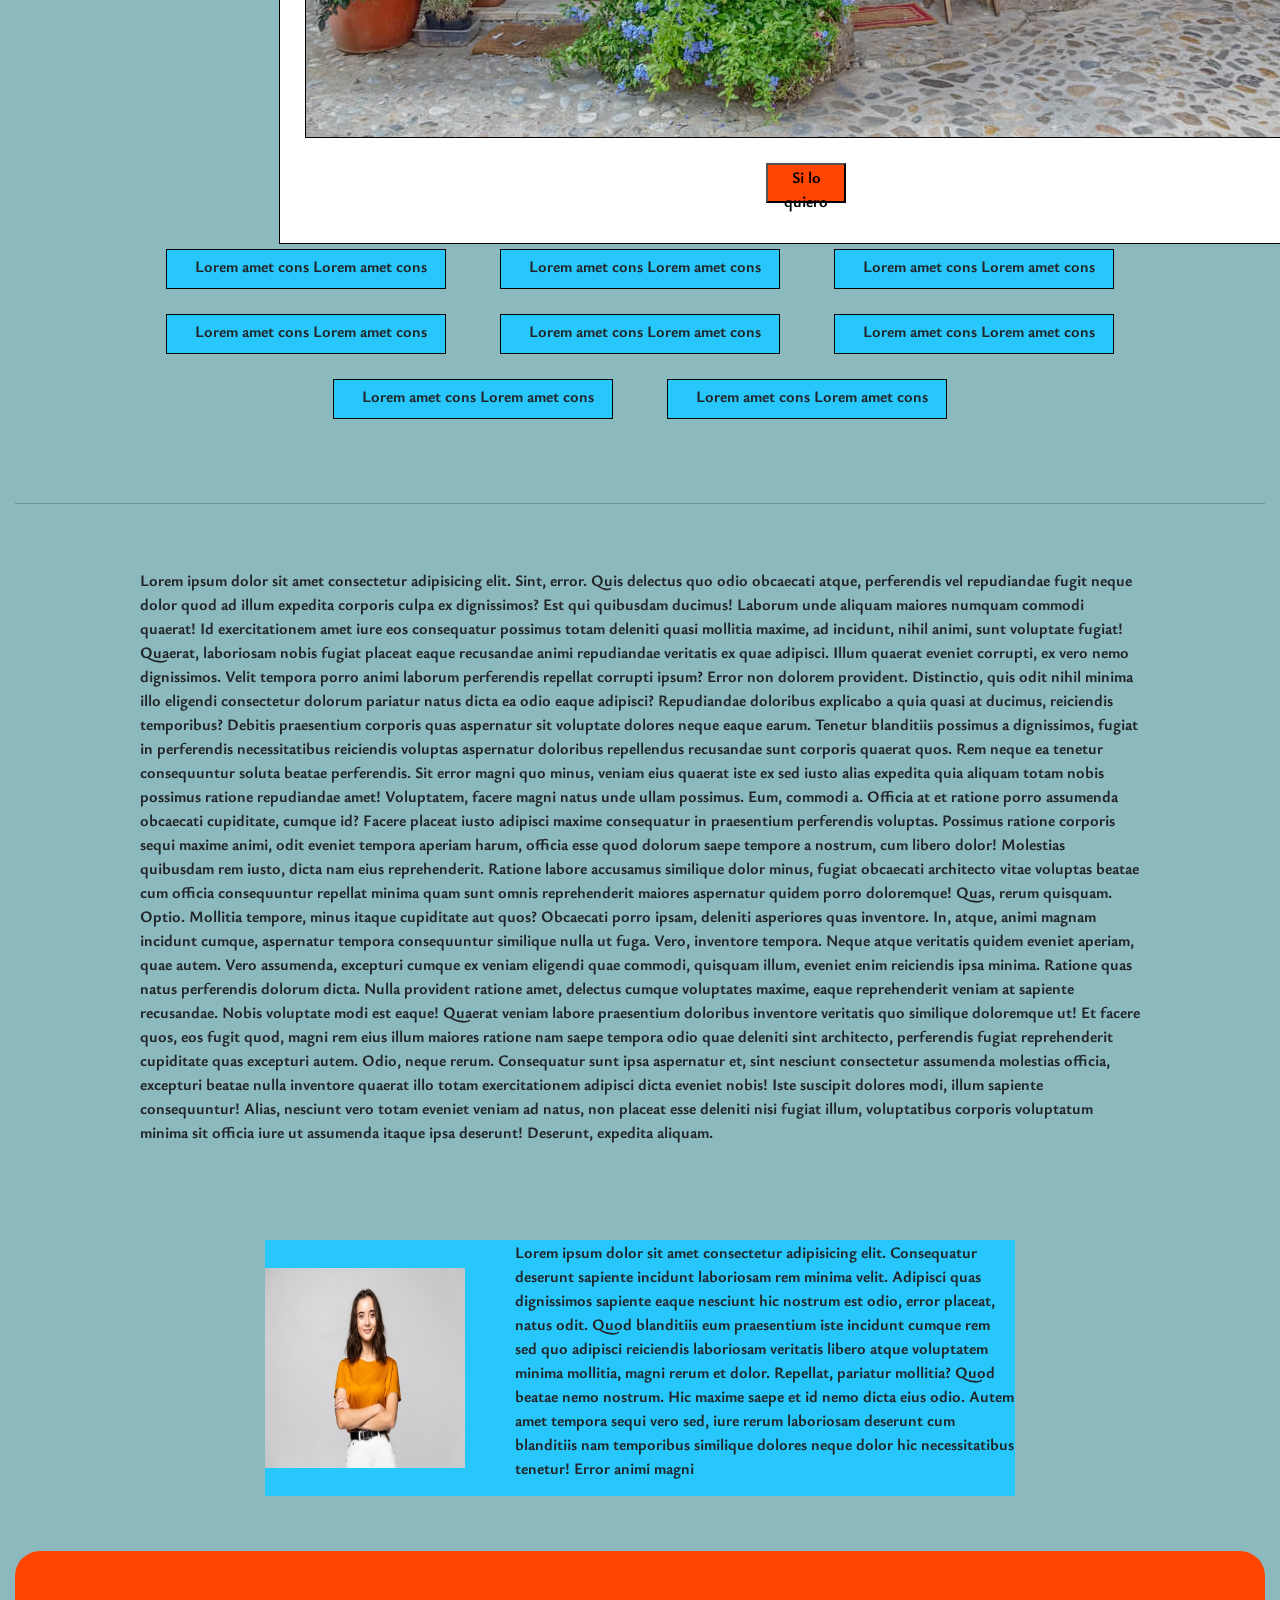
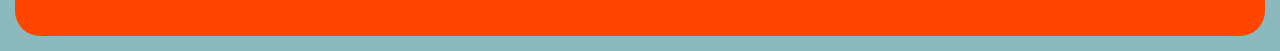
<file: little-roma.html>
<!DOCTYPE html>
<html lang="es">
  <head>
    <meta charset="UTF-8" />
    <meta name="viewport" content="width=device-width, initial-scale=1.0" />
    <link
      rel="stylesheet"
      href="https://cdn.jsdelivr.net/npm/bootstrap@5.3.3/dist/css/bootstrap.min.css"
    />
    <link
      rel="stylesheet"
      href="https://cdnjs.cloudflare.com/ajax/libs/font-awesome/6.5.1/css/all.min.css"
      integrity="sha512-DTOQO9RWCH3ppGqcWaEA1BIZOC6xxalwEsw9c2QQeAIftl+Vegovlnee1c9QX4TctnWMn13TZye+giMm8e2LwA=="
      crossorigin="anonymous"
      referrerpolicy="no-referrer"
    />
    <link rel="stylesheet" href="./css/style.css" />
    <title>little roma</title>
  </head>
  <body>
    <header class="d-flex flex-column rounded bg-light">
      <nav class="navbar navbar-expand-lg">
        <div class="container-fluid justify-content-end">
          <div class="row">
            <h1 class="col-12 fw-bold display-3">Hoostedate</h1>
            <h2 class="col-12 display-5">El hostel que buscas esta aqui</h2>
            <p class="fs-4">
              Busca los hoteles mas destacados que la ciudad tiene para
              ofrecerte
            </p>
          </div>
          <button
            class="navbar-toggler"
            type="button"
            data-bs-toggle="collapse"
            data-bs-target="#navbarSupportedContent"
            aria-controls="navbarSupportedContent"
            aria-expanded="false"
            aria-label="Toggle navigation"
          >
            <span class="navbar-toggler-icon"></span>
          </button>
          <div class="collapse navbar-collapse" id="navbarSupportedContent">
            <ul class="navbar-nav me-auto mb-2 mb-lg-0">
              <li
                class="d-inline-block m-2 display-6 nav-item d-flex justify-content-center"
              >
                Iniciar secion
              </li>

              <li
                class="d-inline-block m-2 display-6 nav-item d-flex justify-content-center"
              >
                Idioma
              </li>
              <li
                class="d-inline-block m-2 display-6 nav-item d-flex justify-content-center"
              >
                Ayuda
              </li>
              <li
                class="d-inline-block m-2 display-6 nav-item d-flex justify-content-center"
              >
                Contacto
              </li>
            </ul>
          </div>
        </div>
      </nav>

      <div class="section__form pb-4">
        <form
          class="form-input d-flex justify-content-around align-items-center"
          action=""
        >
          <input placeholder="ciudad" type="text" />
          <input placeholder="cuantas personas" type="text" />
          <input type="date" />
          <input class="buscar bg-warning" type="submit" value="Buscar" />
        </form>
      </div>
    </header>

    <div class="container-roma">
      <h2 class="little-h2">Little Roma</h2>
      <div class="container2">
        <div class="aside-little">
          <h2>Lorem, ipsum.</h2>
          <div class="map-little">
            <iframe
              src="https://www.google.com/maps/embed?pb=!1m18!1m12!1m3!1d5939.2875328225045!2d12.477716742542183!3d41.90051772391806!2m3!1f0!2f0!3f0!3m2!1i1024!2i768!4f13.1!3m3!1m2!1s0x132f61acfa0d99bd%3A0xf0612a5c754bdbc4!2sTrevi%2C%20Roma%2C%20Italia!5e0!3m2!1ses-419!2sar!4v1706751503695!5m2!1ses-419!2sar"
              width="245"
              height="245"
              style="border: 0"
              allowfullscreen=""
              loading="lazy"
              referrerpolicy="no-referrer-when-downgrade"
            ></iframe>
          </div>
          <p>
            Lorem ipsum dolor, sit amet consectetur adipisicing elit. Eligendi
            est itaque a tenetur dolores asperiores ex sunt sequi mollitia
            doloribus! Libero id labore blanditiis error magnam quae voluptas
            odit enim? Enim consectetur quas saepe mollitia perferendis quia eos
            sint ipsam quam dignissimos ducimus error ullam, expedita ea. nobis
            autem numquam facilis iure, tempora deleniti? Deleniti dolor quis
            odio animi?
          </p>

          <br />
          <input type="radio" />
          <span>Lorem ipsum dolor sit.</span>
          <br />
          <input type="radio" />
          <span>Lorem ipsum dolor sit.</span>
          <br />
          <input type="radio" />
          <span>Lorem ipsum dolor sit.</span>
          <br />
          <input type="radio" />
          <span>Lorem ipsum dolor sit.</span>
          <br />
          <input type="radio" />
          <span>Lorem ipsum dolor sit.</span>
          <br />
        </div>

        <div class="main-little">
          <div>
            <img src="./img/little-roma.jpg" alt="Little-roma" />
            <img src="./img/little-roma.jpg" alt="Little-roma" />
            <img src="./img/little-roma.jpg" alt="Little-roma" />
            <img src="./img/little-roma.jpg" alt="Little-roma" />
            <img src="./img/little-roma.jpg" alt="Little-roma" />
            <img src="./img/little-roma.jpg" alt="Little-roma" />
          </div>

          <button class="btn-little">
            <a href="./datos.html" target="_blank">Si lo quiero</a>
          </button>
        </div>
      </div>
    </div>
    <div class="beneficios">
      <div class="span">
        <i class="fa-solid fa-house"></i>Lorem amet cons Lorem amet cons
      </div>
      <div class="span">
        <i class="fa-solid fa-shower"></i>Lorem amet cons Lorem amet cons
      </div>
      <div class="span">
        <i class="fa-solid fa-eye"></i>Lorem amet cons Lorem amet cons
      </div>
      <div class="span">
        <i class="fa-solid fa-wifi"></i>Lorem amet cons Lorem amet cons
      </div>
      <div class="span">
        <i class="fa-solid fa-kitchen-set"></i>Lorem amet cons Lorem amet cons
      </div>

      <div class="span">
        <i class="fa-solid fa-square-parking"></i>Lorem amet cons Lorem amet
        cons
      </div>
      <div class="span">
        <i class="fa-solid fa-tv"></i>Lorem amet cons Lorem amet cons
      </div>
      <div class="span">
        <i class="fa-solid fa-jug-detergent"></i>Lorem amet cons Lorem amet cons
      </div>
    </div>
    <br /><br />
    <hr />
    <br /><br />
    <div>
      <p class="info-little">
        Lorem ipsum dolor sit amet consectetur adipisicing elit. Sint, error.
        Quis delectus quo odio obcaecati atque, perferendis vel repudiandae
        fugit neque dolor quod ad illum expedita corporis culpa ex dignissimos?
        Est qui quibusdam ducimus! Laborum unde aliquam maiores numquam commodi
        quaerat! Id exercitationem amet iure eos consequatur possimus totam
        deleniti quasi mollitia maxime, ad incidunt, nihil animi, sunt voluptate
        fugiat! Quaerat, laboriosam nobis fugiat placeat eaque recusandae animi
        repudiandae veritatis ex quae adipisci. Illum quaerat eveniet corrupti,
        ex vero nemo dignissimos. Velit tempora porro animi laborum perferendis
        repellat corrupti ipsum? Error non dolorem provident. Distinctio, quis
        odit nihil minima illo eligendi consectetur dolorum pariatur natus dicta
        ea odio eaque adipisci? Repudiandae doloribus explicabo a quia quasi at
        ducimus, reiciendis temporibus? Debitis praesentium corporis quas
        aspernatur sit voluptate dolores neque eaque earum. Tenetur blanditiis
        possimus a dignissimos, fugiat in perferendis necessitatibus reiciendis
        voluptas aspernatur doloribus repellendus recusandae sunt corporis
        quaerat quos. Rem neque ea tenetur consequuntur soluta beatae
        perferendis. Sit error magni quo minus, veniam eius quaerat iste ex sed
        iusto alias expedita quia aliquam totam nobis possimus ratione
        repudiandae amet! Voluptatem, facere magni natus unde ullam possimus.
        Eum, commodi a. Officia at et ratione porro assumenda obcaecati
        cupiditate, cumque id? Facere placeat iusto adipisci maxime consequatur
        in praesentium perferendis voluptas. Possimus ratione corporis sequi
        maxime animi, odit eveniet tempora aperiam harum, officia esse quod
        dolorum saepe tempore a nostrum, cum libero dolor! Molestias quibusdam
        rem iusto, dicta nam eius reprehenderit. Ratione labore accusamus
        similique dolor minus, fugiat obcaecati architecto vitae voluptas beatae
        cum officia consequuntur repellat minima quam sunt omnis reprehenderit
        maiores aspernatur quidem porro doloremque! Quas, rerum quisquam. Optio.
        Mollitia tempore, minus itaque cupiditate aut quos? Obcaecati porro
        ipsam, deleniti asperiores quas inventore. In, atque, animi magnam
        incidunt cumque, aspernatur tempora consequuntur similique nulla ut
        fuga. Vero, inventore tempora. Neque atque veritatis quidem eveniet
        aperiam, quae autem. Vero assumenda, excepturi cumque ex veniam eligendi
        quae commodi, quisquam illum, eveniet enim reiciendis ipsa minima.
        Ratione quas natus perferendis dolorum dicta. Nulla provident ratione
        amet, delectus cumque voluptates maxime, eaque reprehenderit veniam at
        sapiente recusandae. Nobis voluptate modi est eaque! Quaerat veniam
        labore praesentium doloribus inventore veritatis quo similique
        doloremque ut! Et facere quos, eos fugit quod, magni rem eius illum
        maiores ratione nam saepe tempora odio quae deleniti sint architecto,
        perferendis fugiat reprehenderit cupiditate quas excepturi autem. Odio,
        neque rerum. Consequatur sunt ipsa aspernatur et, sint nesciunt
        consectetur assumenda molestias officia, excepturi beatae nulla
        inventore quaerat illo totam exercitationem adipisci dicta eveniet
        nobis! Iste suscipit dolores modi, illum sapiente consequuntur! Alias,
        nesciunt vero totam eveniet veniam ad natus, non placeat esse deleniti
        nisi fugiat illum, voluptatibus corporis voluptatum minima sit officia
        iure ut assumenda itaque ipsa deserunt! Deserunt, expedita aliquam.
      </p>
    </div>
    <br /><br /><br /><br />
    <div class="card-little">
      <img src="./img/persona.jpg" alt="persona" />

      <p>
        Lorem ipsum dolor sit amet consectetur adipisicing elit. Consequatur
        deserunt sapiente incidunt laboriosam rem minima velit. Adipisci quas
        dignissimos sapiente eaque nesciunt hic nostrum est odio, error placeat,
        natus odit. Quod blanditiis eum praesentium iste incidunt cumque rem sed
        quo adipisci reiciendis laboriosam veritatis libero atque voluptatem
        minima mollitia, magni rerum et dolor. Repellat, pariatur mollitia? Quod
        beatae nemo nostrum. Hic maxime saepe et id nemo dicta eius odio. Autem
        amet tempora sequi vero sed, iure rerum laboriosam deserunt cum
        blanditiis nam temporibus similique dolores neque dolor hic
        necessitatibus tenetur! Error animi magni
      </p>
    </div>

    <footer class="footer-little">
      <div class="iconos">
        <i class="fa-brands fa-facebook"></i>

        <i class="fa-brands fa-instagram"></i>

        <i class="fa-brands fa-x-twitter"></i>
      </div>
    </footer>
  </body>
</html>
</file>
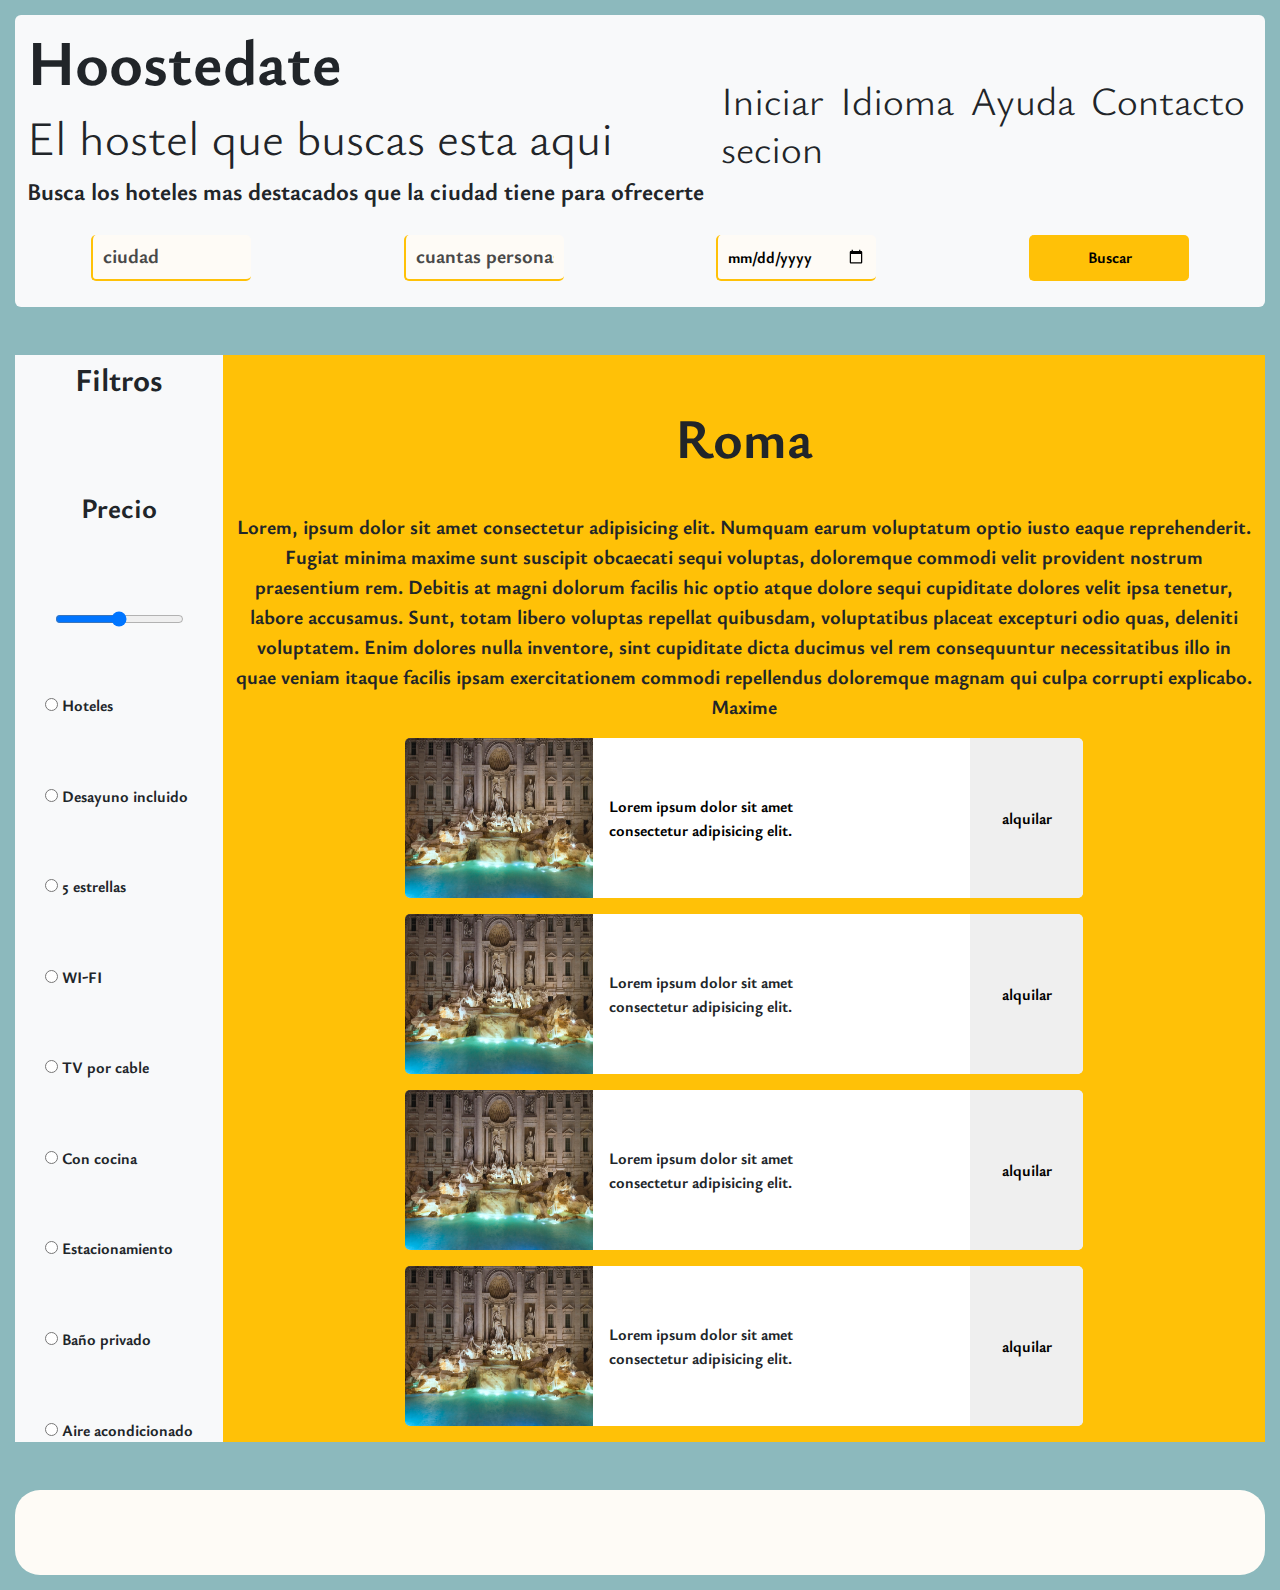
<file: roma.html>
<!DOCTYPE html>
<html lang="es">
  <head>
    <meta charset="UTF-8" />
    <meta name="viewport" content="width=device-width, initial-scale=1.0" />
    <link
      rel="stylesheet"
      href="https://cdn.jsdelivr.net/npm/bootstrap@5.3.3/dist/css/bootstrap.min.css"
    />
    <link
      rel="stylesheet"
      href="https://cdnjs.cloudflare.com/ajax/libs/font-awesome/6.5.1/css/all.min.css"
      integrity="sha512-DTOQO9RWCH3ppGqcWaEA1BIZOC6xxalwEsw9c2QQeAIftl+Vegovlnee1c9QX4TctnWMn13TZye+giMm8e2LwA=="
      crossorigin="anonymous"
      referrerpolicy="no-referrer"
    />
    <link rel="stylesheet" href="./css/style.css" />
    <title>Roma</title>
  </head>
  <body class="conteiner">
    <header class="d-flex flex-column rounded bg-light">
      <nav class="navbar navbar-expand-lg">
        <div class="container-fluid justify-content-end">
          <div class="row">
            <h1 class="col-12 fw-bold display-3">Hoostedate</h1>
            <h2 class="col-12 display-5">El hostel que buscas esta aqui</h2>
            <p class="fs-4">
              Busca los hoteles mas destacados que la ciudad tiene para
              ofrecerte
            </p>
          </div>
          <button
            class="navbar-toggler"
            type="button"
            data-bs-toggle="collapse"
            data-bs-target="#navbarSupportedContent"
            aria-controls="navbarSupportedContent"
            aria-expanded="false"
            aria-label="Toggle navigation"
          >
            <span class="navbar-toggler-icon"></span>
          </button>
          <div class="collapse navbar-collapse" id="navbarSupportedContent">
            <ul class="navbar-nav me-auto mb-2 mb-lg-0">
              <li
                class="d-inline-block m-2 display-6 nav-item d-flex justify-content-center"
              >
                Iniciar secion
              </li>

              <li
                class="d-inline-block m-2 display-6 nav-item d-flex justify-content-center"
              >
                Idioma
              </li>
              <li
                class="d-inline-block m-2 display-6 nav-item d-flex justify-content-center"
              >
                Ayuda
              </li>
              <li
                class="d-inline-block m-2 display-6 nav-item d-flex justify-content-center"
              >
                Contacto
              </li>
            </ul>
          </div>
        </div>
      </nav>

      <div class="section__form pb-4">
        <form
          class="form-input d-flex justify-content-around align-items-center"
          action=""
        >
          <input placeholder="ciudad" type="text" />
          <input placeholder="cuantas personas" type="text" />
          <input type="date" />
          <input class="buscar bg-warning" type="submit" value="Buscar" />
        </form>
      </div>
    </header>

    <div class="my-5 mx-0 row">
      <div
        class="col-md-2 bg-light d-flex alig align-items-center justify-content-center"
      >
        <div class="d-flex flex-column justify-content-between h-100">
          <p class="fs-2 text-center">Filtros</p>

          <p class="text-center fs-3">Precio</p>
          <input class="mx-auto" type="range" />
          <div class="radio">
            <input type="radio" />
            <span class="">Hoteles</span>
          </div>
          <div class="radio">
            <input type="radio" />
            <span>Desayuno incluido</span>
          </div>
          <div class="radio">
            <input type="radio" />
            <span>5 estrellas</span>
          </div>
          <div class="radio">
            <input type="radio" />
            <span>WI-FI</span>
          </div>
          <div class="radio">
            <input type="radio" />
            <span>TV por cable</span>
          </div>
          <div class="radio">
            <input type="radio" />
            <span>Con cocina</span>
          </div>
          <div class="radio">
            <input type="radio" />
            <span>Estacionamiento</span>
          </div>
          <div class="radio">
            <input type="radio" />
            <span>Baño privado</span>
          </div>
          <div class="radio">
            <input type="radio" />
            <span>Aire acondicionado</span>
          </div>
        </div>
      </div>

      <div class="col-md-10 bg-warning d-flex flex-column align-items-center">
        <h2 class="display-4 fw-bold mt-5">Roma</h2>
        <hr />
        <p class="text-center fs-5">
          Lorem, ipsum dolor sit amet consectetur adipisicing elit. Numquam
          earum voluptatum optio iusto eaque reprehenderit. Fugiat minima maxime
          sunt suscipit obcaecati sequi voluptas, doloremque commodi velit
          provident nostrum praesentium rem. Debitis at magni dolorum facilis
          hic optio atque dolore sequi cupiditate dolores velit ipsa tenetur,
          labore accusamus. Sunt, totam libero voluptas repellat quibusdam,
          voluptatibus placeat excepturi odio quas, deleniti voluptatem. Enim
          dolores nulla inventore, sint cupiditate dicta ducimus vel rem
          consequuntur necessitatibus illo in quae veniam itaque facilis ipsam
          exercitationem commodi repellendus doloremque magnam qui culpa
          corrupti explicabo. Maxime
        </p>
        <div class="row col-md-8 d-flex flex-column">
          <a href="/little-roma.html">
            <div
              class="card card-roma justify-content-md-between border-0 px-0 mb-3"
            >
              <div class="row g-0 d-flex align-items-center">
                <div class="col-md-4 card-roma-img">
                  <img src="./img/ditrevi.jpg" class="img-fluid" alt="..." />
                </div>
                <div class="col-md-6">
                  <div class="card-body">
                    <p class="card-text">
                      Lorem ipsum dolor sit amet consectetur adipisicing elit.
                    </p>
                  </div>
                </div>
              </div>

              <button class="col-md-2 border-0 alquilar">
                <a href="/little-roma.html"></a> alquilar
              </button>
            </div></a
          >

          <div
            class="card card-roma justify-content-md-between border-0 px-0 mb-3"
          >
            <div class="row g-0 d-flex align-items-center">
              <div class="col-md-4 card-roma-img">
                <img src="./img/ditrevi.jpg" class="img-fluid" alt="..." />
              </div>
              <div class="col-md-6">
                <div class="card-body">
                  <p class="card-text">
                    Lorem ipsum dolor sit amet consectetur adipisicing elit.
                  </p>
                </div>
              </div>
            </div>
            <button class="col-md-2 border-0 alquilar">alquilar</button>
          </div>
          <div
            class="card card-roma justify-content-md-between border-0 px-0 mb-3"
          >
            <div class="row g-0 d-flex align-items-center">
              <div class="col-md-4 card-roma-img">
                <img src="./img/ditrevi.jpg" class="img-fluid" alt="..." />
              </div>
              <div class="col-md-6">
                <div class="card-body">
                  <p class="card-text">
                    Lorem ipsum dolor sit amet consectetur adipisicing elit.
                  </p>
                </div>
              </div>
            </div>
            <button class="col-md-2 border-0 alquilar">alquilar</button>
          </div>
          <div
            class="card card-roma justify-content-md-between border-0 px-0 mb-3"
          >
            <div class="row g-0 d-flex align-items-center">
              <div class="col-md-4 card-roma-img">
                <img src="./img/ditrevi.jpg" class="img-fluid" alt="..." />
              </div>
              <div class="col-md-6">
                <div class="card-body">
                  <p class="card-text">
                    Lorem ipsum dolor sit amet consectetur adipisicing elit.
                  </p>
                </div>
              </div>
            </div>
            <button class="col-md-2 border-0 alquilar">alquilar</button>
          </div>
        </div>
      </div>
    </div>
    <footer>
      <i class="iconos fa-brands fa-facebook"></i>
      <i class="iconos fa-brands fa-instagram"></i>
      <i class="iconos fa-brands fa-x-twitter"></i>
    </footer>
    <script
      src="https://cdn.jsdelivr.net/npm/@popperjs/core@2.11.8/dist/umd/popper.min.js"
      integrity="sha384-I7E8VVD/ismYTF4hNIPjVp/Zjvgyol6VFvRkX/vR+Vc4jQkC+hVqc2pM8ODewa9r"
      crossorigin="anonymous"
    ></script>
    <script
      src="https://cdn.jsdelivr.net/npm/bootstrap@5.3.3/dist/js/bootstrap.min.js"
      integrity="sha384-0pUGZvbkm6XF6gxjEnlmuGrJXVbNuzT9qBBavbLwCsOGabYfZo0T0to5eqruptLy"
      crossorigin="anonymous"
    ></script>
  </body>
</html>
</file>
<file: css/style.css>
@import url("https://fonts.googleapis.com/css2?family=Josefin+Sans:wght@300&display=swap");
@import url("https://fonts.googleapis.com/css2?family=Anton&display=swap");
@import url("https://fonts.googleapis.com/css2?family=Ysabeau:ital,wght@0,185;1,185&display=swap");

* {
  margin: 0;
  padding: 0;
  box-sizing: border-box;
  font-family: "Ysabeau", sans-serif;
  font-weight: bold;
}

.card__img {
  width: 250px;
  height: 250px;
  border-radius: 50%;
  object-fit: cover;
  border: 5px solid #ffc107;
}
body {
  padding: 15px;
  background: #8cb9bd;
  box-sizing: border-box;
}

ul li {
  transition: 0.3s;
}
ul li:hover {
  color: #ffc107;
  transform: scale(1.2);
}
.form-input input {
  margin: 2px;
  width: 160px;
  padding: 10px;
  border-radius: 5px;
  outline: none;
  border: none;
  background: #fefbf6;
  border-bottom: 2px solid #ffc107;
  border-left: 2px solid #ffc107;
}
input::placeholder {
  color: #494949;
  font-size: 20px;
}

.images img {
  width: 100%;
  height: 100%;
}

footer {
  margin-top: 15px;
  background: #fefbf6;
  width: 100%;
  height: 85px;
  display: flex;
  align-items: center;
  justify-content: space-around;
  border-radius: 25px;
}
.iconos {
  color: #ffc107;
  text-align: center;
  font-size: 40px;
  display: inline-block;
}

/* ///////////////////////// roma ////////////////// */
.card-roma-img img {
  width: 100%;
  height: 160px;
  border-top-left-radius: 5px;
  border-bottom-left-radius: 5px;
}

.card-roma {
  display: flex;
  flex-direction: row;
  align-items: stretch;
  justify-content: space-around;
}

.card-roma {
  background-size: cover;
  margin: 0;
}
.alquilar {
  border-top-right-radius: 5px;
  border-bottom-right-radius: 5px;
}
a {
  color: black;
  text-decoration: none;
}
/* /////litle roma//// */
.container-roma {
  margin-top: 50px;
  text-align: center;
}
.container2 {
  display: flex;
  align-items: stretch;
  flex-direction: row;
  justify-content: flex-start;
}
.aside-little {
  border: solid 2px black;
  margin-right: 15px;
  width: 250px;
  background: orangered;
  height: 100%;
  display: inline-block;
}
.little-h2 {
  font-size: 45px;
  text-align: center;
  margin: 15px;
  font-family: "Ysabeau", sans-serif;
}
.aside-little p {
  margin: 15px;
}
.aside-little input {
  margin: 15px;
}
.main-little {
  margin: 0 auto;
  height: 80%;
  border: 1px solid black;
  background: white;
  display: inline-block;
}
.main-little img {
  margin: 25px;
  border: 1px solid black;
}
.btn-little {
  width: 80px;
  height: 40px;
  margin-bottom: 40px;
  background: orangered;
}
.btn-little a {
  text-decoration: none;
  color: black;
}
.beneficios {
  text-align: center;
  width: 100%;
}

.span {
  background: #27c7fb;
  width: 280px;
  height: 40px;
  margin: 5px 25px 20px 25px;
  display: inline-block;
  border: 1px solid black;
  /* background: white; */
}
.span i {
  margin: 5px;
  /* color: orangered; */
  font-size: 20px;
}
.info-little {
  width: 80%;
  margin: 0 auto;
}
.card-little {
  background: #27c7fb;
  margin: 0 auto;
  display: flex;
  width: 60%;
  flex-direction: row;
  align-items: center;
  justify-content: flex-start;
}

.card-little img {
  width: 200px;
  height: 200px;
}

.card-little p {
  display: inline-block;
  margin-left: 50px;
  width: 850px;
}

.footer-little {
  margin-top: 55px;
  background: orangered;
  width: 100%;
  height: 85px;
}
.container-datos {
  display: flex;
  align-items: flex-start;
  flex-direction: row;
  justify-content: flex-start;
}
.datos-info {
  width: 350px;
  background: gainsboro;
}
.datos-info h4 {
  font-size: 30px;
  font-family: "Ysabeau", sans-serif;
}
.datos-info p {
  text-align: center;
  margin: 25px;
}
.datos-info1 {
  background: white;
  border: 1px solid black;
  margin: 30px;
}
.precio-final {
  margin-top: 15px;
  background: #27c7fb;
  height: 60px;
}
.main-datos {
  width: 80%;
  background: white;
  border: 1px solid black;
}
.main-datos h3 {
  font-size: 40px;
  margin: 40px 0;
}
.main-datos input {
  margin: 15px;
  padding: 10px;
}
.input-chico {
  width: 400px;
}
.input-dato {
  width: 830px;
}
.form-datos {
  margin: 0 auto;
  width: 1000px;
}
.form-datos input {
  background-color: #27c7fb;
}
.form-datos input::placeholder {
  background-color: #27c7fb;
  color: black;
}
.datos-descripcion {
  margin: 0 auto;
  padding: 15px;
  width: 850px;
  height: 320px;
  border: solid 2px black;
  background: gainsboro;
}
.btn-datos {
  cursor: pointer;
}
/* ////////////// felicidades/////////////// */
.felicidades {
  display: flex;
  border: 2px solid black;
  width: 80%;
  height: 665px;
  background: white;
  padding: 50px;
  margin: 0 auto;
  flex-direction: column;
  align-items: center;
  justify-content: space-between;
}
.felicidades h2 {
  font-size: 50px;
  font-family: "Ysabeau", sans-serif;
}
.felicidades a {
  margin: 0 auto;
}

/* /////////// media querys////////// */
@media screen and (max-width: 900px) {
  .section__form form {
    display: flex;
    flex-direction: column;
    justify-content: space-around;
    align-items: flex-start;
  }
  .section__form input {
    width: 200px;
    padding: 5px;
    margin: 15px;
  }
  .card-roma-img img {
    width: 100%;
    height: 100%;
    border-top-left-radius: 5px;
    border-top-right-radius: 5px;
    border-bottom-left-radius: 0;
  }
  .alquilar {
    border-bottom-left-radius: 5px;
    border-bottom-right-radius: 5px;
  }
}

@media screen and (max-width: 767px) {
  .iconos {
    font-size: 30px;
  }
  .card-roma {
    flex-direction: column;
  }
}
</file>
